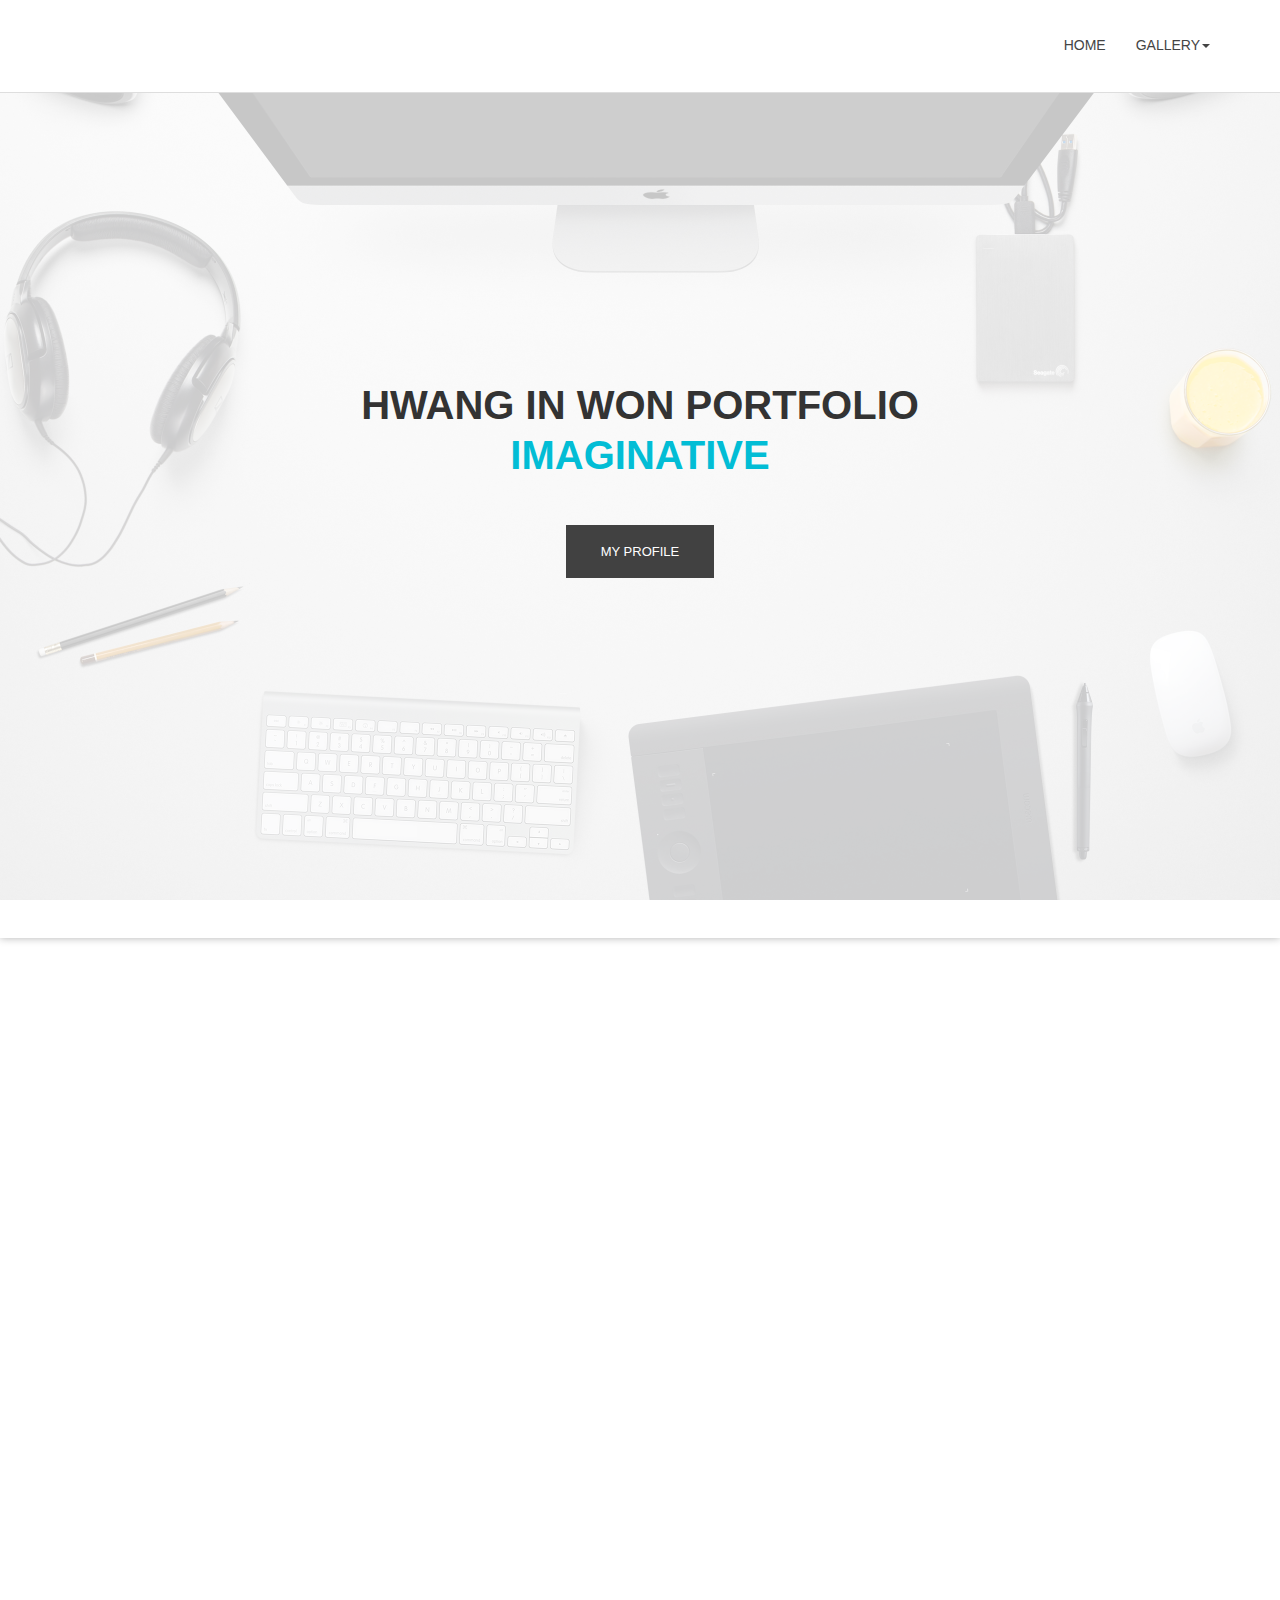
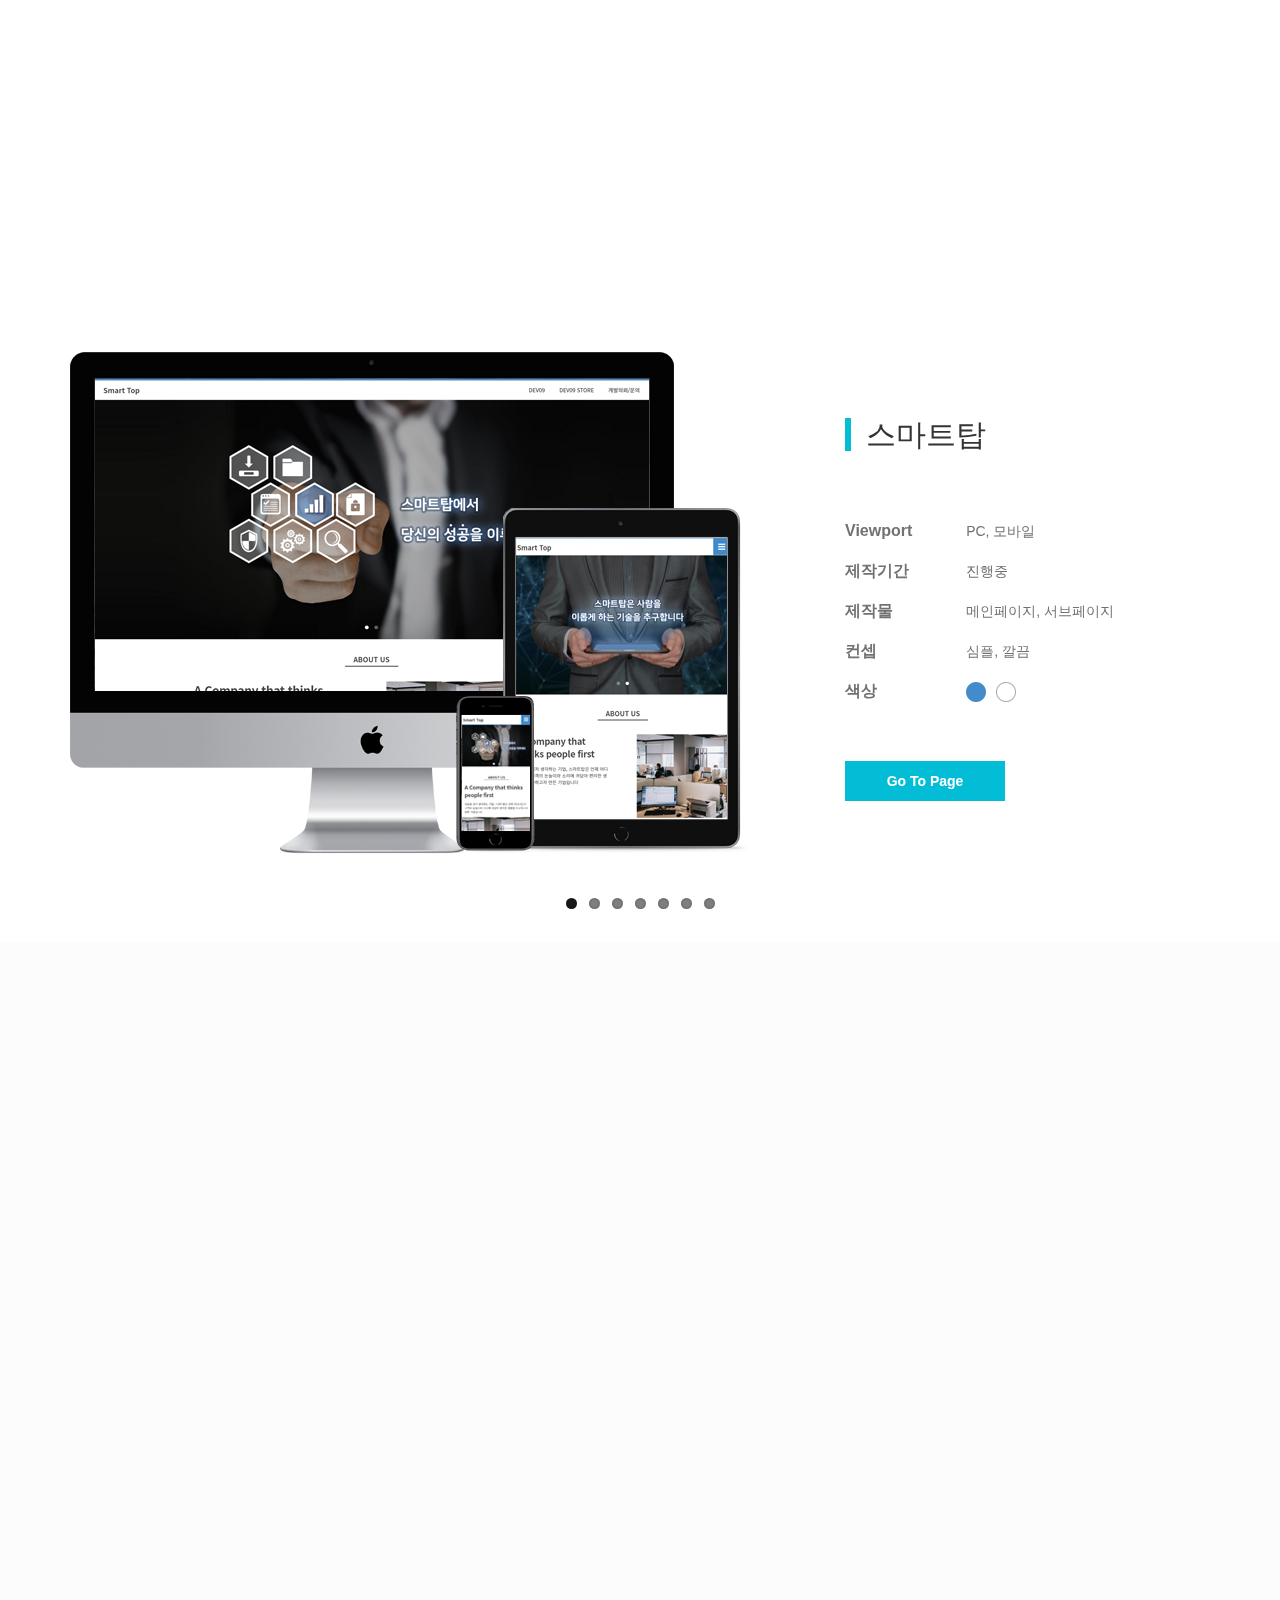
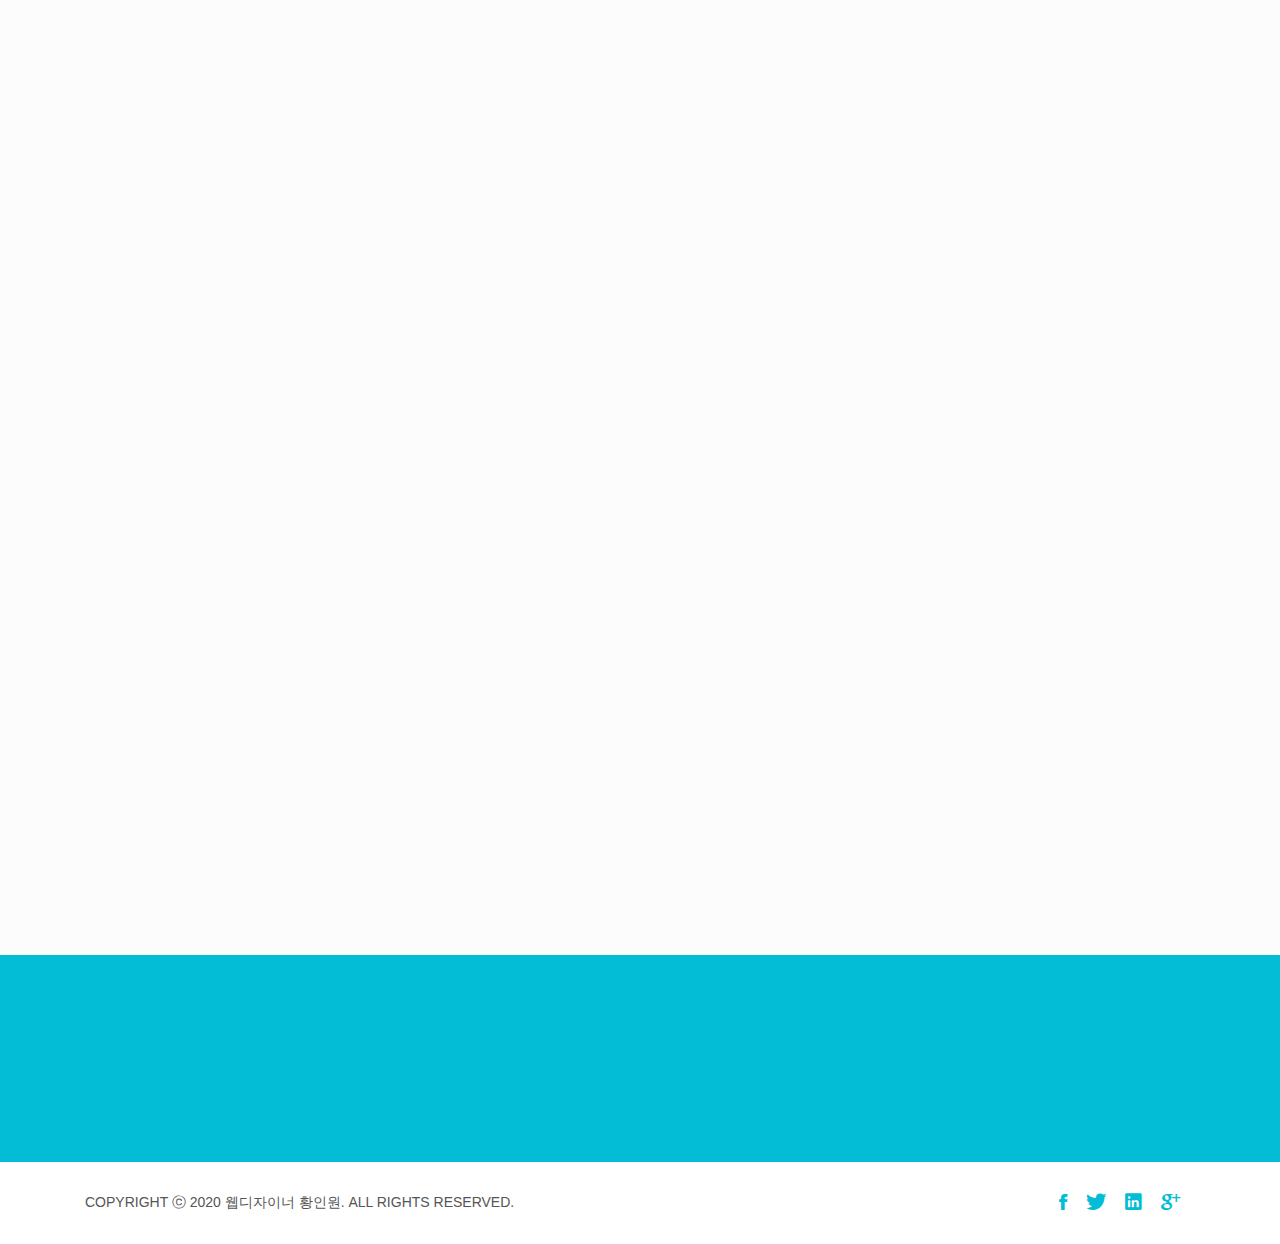
<file: index.html>
<!DOCTYPE html>
<html lang="ko">
    <head>
    <!-- Basic Page Needs
        ================================================== -->
    <meta charset="UTF-8">
    <meta http-equiv="Content-Type" content="text/html; charset=utf-8">
    <meta name="viewport" content="width=device-width, initial-scale=1.0">
    <meta name="description" content="">
    <meta name="keywords" content="">
    <meta name="author" content="">
    <title>웹디자이너 황인원 PORTFOLIO</title>
    <!-- Mobile Specific Metas
        ================================================== -->
    <meta name="format-detection" content="telephone=no">
    <meta name="viewport" content="width=device-width, initial-scale=1">

    <!-- Template CSS Files
        ================================================== -->
    <!-- Twitter Bootstrs CSS -->
    <link rel="stylesheet" href="css/bootstrap.min.css">
    <!-- Ionicons Fonts Css -->
    <link rel="stylesheet" href="css/ionicons.min.css">
    <!-- animate css -->
    <link rel="stylesheet" href="css/animate.css">
    <!-- Hero area slider css-->
    <link rel="stylesheet" href="css/slider.css">
    <!-- owl craousel css -->
    <link rel="stylesheet" href="css/owl.carousel.css">
    <link rel="stylesheet" href="css/owl.theme.css">
    <link rel="stylesheet" href="css/jquery.fancybox.css">
    <!-- template main css file -->
    <link rel="stylesheet" href="css/main.css">
    <!-- responsive css -->
    <link rel="stylesheet" href="css/responsive.css">
    <link rel="stylesheet" href="css/demo.css" type="text/css" media="screen" />
    <link rel="stylesheet" href="css/flexslider.css" type="text/css" media="screen" />



    <!-- Template Javascript Files
        ================================================== -->
    <!-- modernizr js -->
    <script src="js/vendor/modernizr-2.6.2.min.js"></script>
    <!-- jquery -->
    <script src="js/jquery.min.js"></script>
    <!-- owl carouserl js -->
    <script src="js/owl.carousel.min.js"></script>
    <!-- bootstrap js -->
    <script src="js/bootstrap.min.js"></script>
    <!-- wow js -->
    <script src="js/wow.min.js"></script>
    <!-- slider js -->
    <script src="js/slider.js"></script>
    <script src="js/jquery.fancybox.js"></script>
    <!-- template main js -->
    <script src="js/main.js"></script>
</head>

<body>
    <!--
        ==================================================
        Header Section Start
        ================================================== -->
    <header id="top-bar" class="navbar-fixed-top animated-header">
        <div class="container">
            <div class="navbar-header">
                <!-- responsive nav button -->
                <button type="button" class="navbar-toggle" data-toggle="collapse" data-target=".navbar-collapse">
                    <span class="sr-only">Toggle navigation</span>
                    <span class="icon-bar"></span>
                    <span class="icon-bar"></span>
                    <span class="icon-bar"></span>
                </button>
                <!-- /responsive nav button -->

            </div>
            <!-- main menu -->
            <nav class="collapse navbar-collapse navbar-right" role="navigation">
                <div class="main-menu">
                    <ul class="nav navbar-nav navbar-right">
                        <li>
                            <a href="index.html">Home</a>
                        </li>
                        <li class="dropdown">
                            <a href="gallery.html" class="dropdown-toggle">Gallery<span class="caret"></span></a>
                            <div class="dropdown-menu">
                                <ul>
                                    <li><a href="https://smarttop.co.kr/" target="_blank">스마트탑</a></li>
                                    <li><a href="https://dev09.co.kr/" target="_blank">데브공구</a></li>
                                    <li><a href="https://lordwith.co.kr/" target="_blank">로드위드</a></li>
                                    <li><a href="https://hiw1114.github.io/SalvationArmy/" target="_blank">구세군(리뉴얼)</a></li>
                                    <li><a href="https://hiw1114.github.io/Rio/" target="_blank">리오성형외과(리뉴얼)</a></li>
                                    <li><a href="https://hiw1114.cafe24.com/" target="_blank">보떼(쇼핑몰)</a></li>
                                    <li><a href="https://blog.naver.com/hiw1114" target="_blank">네이버블로그</a></li>
                                    <li><a href="cardnews.html">카드뉴스#1</a></li>
                                    <li><a href="cardnews_tow.html">카드뉴스#2</a></li>
                                    <li><a href="app.html">앱디자인</a></li>
                                    <li><a href="logobranding.html">로고브랜딩#1</a></li>
                                    <li><a href="logobranding_tow.html">로고브랜딩#2</a></li>
                                    <li><a href="logobranding_three.html">로고브랜딩#3</a></li>
                                    <li><a href="banner.html">배너디자인#1</a></li>
                                    <li><a href="banner_tow.html">배너디자인#2</a></li>
                                </ul>
                            </div>
                        </li>
                    </ul>
                </div>
            </nav>
            <!-- /main nav -->
        </div>
    </header>

    <!--
        ==================================================
        Slider Section Start
        ================================================== -->
    <section id="hero-area">
        <div class="container">
            <div class="row">
                <div class="col-md-12 text-center">
                    <div class="block wow fadeInUp" data-wow-delay=".3s">

                        <!-- Slider -->
                        <section class="cd-intro">
                            <h1 class="block wow fadeInUp animated cd-headline slide" data-wow-delay=".4s">
                                <span>HWANG IN WON PORTFOLIO</span><br>
                                <span class="cd-words-wrapper">
                                    <b class="is-visible">imaginative</b>
                                    <b>Passionate</b>
                                    <b>careful</b>
                                </span>
                            </h1>
                        </section> <!-- cd-intro -->
                        <!-- /.slider -->
                        <!--<h2 class="wow fadeInUp animated" data-wow-delay=".6s">
                            With 10 years experience, I've occupied many roles including digital design director,<br> web designer and developer. This site showcases some of my work.
                        </h2>-->
                        <a class="btn-lines dark light wow fadeInUp animated smooth-scroll btn btn-default btn-green" data-wow-delay=".9s" href="#about" data-section="#about">MY PROFILE</a>

                    </div>
                </div>
            </div>
        </div>
    </section>
    <!--/#main-slider-->
    <!--
            ==================================================
            Slider Section Start
            ================================================== -->
    <section id="about">
        <div class="container">
            <div class="row">
                <div class="wow fadeInLeft" data-wow-delay=".3s" data-wow-duration="500ms">
                    <h2 class="webhomepage">PROFILE</h2>
                    <div class="col-md-6 col-sm-6">

                        <div class="left_set">
                            <div class="aboutme">
                                <p class="p_text">
                                    ABOUT ME
                                </p>
                                <div class="mo_me"><img src="images/inwon.jpg"></div>
                                <ul class="aboutme_l">
                                    <li>Name</li>
                                    <li>Birth</li>
                                    <li>Moblie</li>
                                    <li>Address</li>
                                    <li>E-mail</li>
                                </ul>
                                <ul class="aboutme_r">
                                    <li>황인원</li>
                                    <li>1994.11.14</li>
                                    <li>+82 010-3236-0179</li>
                                    <li>부산광역시 남구 대연동</li>
                                    <li>hiw1114@naver.com</li>
                                </ul>

                            </div>

                            <div class="education">
                                <p class="p_text">EDUCATION</p>
                                <ul class="education_l">
                                    <li>2020. 10</li>
                                    <li>2020. 02</li>
                                    <li>2013. 02</li>
                                </ul>
                                <ul class="education_r">
                                    <li>부산IT교육센터 웹퍼블리싱 수료</li>
                                    <li>영산대학교 실내디자인과 졸업</li>
                                    <li>명덕고등학교 졸업</li>
                                </ul>
                            </div>
                            <p class="introduction">
                                디자이너란 항상 생각하고 고뇌에 빠져야 한다고 생각합니다.디자이너라는 것을 자각하고 창의적인 자세로 임하며,진부한 디자인이 아닌 트렌드에 맞는 디자인을 하며,카멜레온의 눈처럼 빈틈없는 디자이너가 되고자 합니다.
                            </p>

                        </div>
                        <div class="box_set wow fadeInDown skill" data-wow-delay=".3s" data-wow-duration="500ms">
                            <p class="p_text">
                                SKILL
                            </p>
                            <div class="box bl4">
                                <p>Photoshop</p>
                                <div class="loader4"></div>
                            </div>
                            <div class="box bl5">
                                <p>Illustrator</p>
                                <div class="loader5"></div>
                            </div>

                            <div class="box bl6">
                                <p class="skill_p">HTML(Brackets)</p>
                                <div class="loader6" id="box16"></div>
                            </div>
                            <div class="box bl7">
                                <p class="skill_p">CSS</p>
                                <div class="loader7"></div>
                            </div>
                        </div>
                    </div>

                </div>
                <div class="col-md-6 col-sm-6">
                    <div class="block wow fadeInRight me_set" data-wow-delay=".3s" data-wow-duration="500ms">
                        <img src="images/inwon.jpg" alt="" class="won">



                        <!-- <ul class="aboutme_l">
                               
                                <li>Name</li>
                                <li>Birth</li>
                                <li>Moblie</li>
                                <li>Address</li>
                                <li>E-mail</li>
                            </ul>
                            <ul class="aboutme_r">
                                <li class="aboutme_text">ABOUT ME</li>
                                <li>황인원</li>
                                <li>1994.11.14</li>
                                <li>+82 10-3236-0179</li>
                                <li>부산광역시 연제구</li>
                                <li>hiw1114@naver.com</li>
                            </ul>-->

                    </div>
                </div>
            </div>

            <div class="block wow fadeInDown box_two" data-wow-delay=".3s" data-wow-duration="500ms">
                <div class="box bl4">
                    <p>Photoshop</p>
                    <div class="loader4"></div>
                </div>
                <div class="box bl5">
                    <p>Illustrator</p>
                    <div class="loader5"></div>
                </div>

                <div class="box bl6">
                    <p>HTML(Brackets)</p>
                    <div class="loader6" id="box_16"></div>
                </div>
                <div class="box bl7">
                    <p>CSS</p>
                    <div class="loader7"></div>
                </div>
            </div>

        </div>
    </section> <!-- /#about -->

    <div id="main" role="main">
        <h2 class="webhomepage wow fadeInDown">web design & publishing</h2>
        <section class="slider">
            <div class="flexslider">
                <ul class="slides">
                    <li>
                        <section class="mockup block wow fadeInDown">
                            <div class="mockup_img">
                                <img src="images/mockup0.png">
                            </div>
                            <div class="mockup_text">
                                <div class="text_top">
                                    <h2>스마트탑</h2>
                                    <div class="ttt">
                                        <div class="text_l">
                                            <ul>
                                                <li>Viewport</li>
                                                <li>제작기간</li>
                                                <li>제작물</li>
                                                <li>컨셉</li>
                                                <li>색상</li>
                                            </ul>
                                        </div>
                                        <div class="text_r">
                                            <ul>
                                                <li>PC, 모바일</li>
                                                <li>진행중</li>
                                                <li>메인페이지, 서브페이지</li>
                                                <li>심플, 깔끔</li>
                                                <li class="webcolor"><img src="images/webcolor0.png"></li>
                                            </ul>
                                        </div>
                                    </div>
                                </div>
                                <div class="mockup_btn">
                                    <a href="https://smarttop.co.kr/">Go To Page</a>
                                </div>
                            </div>
                        </section>
                    </li>
                    <li>
                        <section class="mockup block wow fadeInDown">
                            <div class="mockup_img">
                                <img src="images/mockup00.png">
                            </div>
                            <div class="mockup_text">
                                <div class="text_top">
                                    <h2>데브공구</h2>
                                    <div class="ttt">
                                        <div class="text_l">
                                            <ul>
                                                <li>Viewport</li>
                                                <li>제작기간</li>
                                                <li>제작물</li>
                                                <li>컨셉</li>
                                                <li>색상</li>
                                            </ul>
                                        </div>
                                        <div class="text_r">
                                            <ul>
                                                <li>PC, 모바일</li>
                                                <li>진행중</li>
                                                <li>메인페이지, 서브페이지</li>
                                                <li>심플, 깔끔</li>
                                                <li class="webcolor"><img src="images/webcolor00.png"></li>
                                            </ul>
                                        </div>
                                    </div>
                                </div>
                                <div class="mockup_btn">
                                    <a href="https://dev09.co.kr/">Go To Page</a>
                                </div>
                            </div>
                        </section>
                    </li>
                    <li>
                        <section class="mockup block wow fadeInDown">
                            <div class="mockup_img">
                                <img src="images/mockup000.png">
                            </div>
                            <div class="mockup_text">
                                <div class="text_top">
                                    <h2>로드위드</h2>
                                    <div class="ttt">
                                        <div class="text_l">
                                            <ul>
                                                <li>Viewport</li>
                                                <li>제작기간</li>
                                                <li>제작물</li>
                                                <li>컨셉</li>
                                                <li>색상</li>
                                            </ul>
                                        </div>
                                        <div class="text_r">
                                            <ul>
                                                <li>PC, 모바일</li>
                                                <li>진행중</li>
                                                <li>메인페이지, 서브페이지</li>
                                                <li>심플, 깔끔</li>
                                                <li class="webcolor"><img src="images/webcolor000.png"></li>
                                            </ul>
                                        </div>
                                    </div>
                                </div>
                                <div class="mockup_btn">
                                    <a href="https://smarttop.co.kr/">Go To Page</a>
                                </div>
                            </div>
                        </section>
                    </li>
                    <li>
                        <section class="mockup block wow fadeInDown">
                            <div class="mockup_img">
                                <img src="images/mockup1.png">
                            </div>
                            <div class="mockup_text">
                                <div class="text_top">
                                    <h2>구세군 리뉴얼</h2>
                                    <div class="ttt">
                                        <div class="text_l">
                                            <ul>
                                                <li>Viewport</li>
                                                <li>제작기간</li>
                                                <li>제작물</li>
                                                <li>컨셉</li>
                                                <li>색상</li>
                                            </ul>
                                        </div>
                                        <div class="text_r">
                                            <ul>
                                                <li>반응형 </li>
                                                <li>2주(기획, 디자인, 코딩)</li>
                                                <li>메인페이지, 서브페이지</li>
                                                <li>심플, 깔끔</li>
                                                <li class="webcolor"><img src="images/webcolor.png"></li>
                                            </ul>
                                        </div>
                                    </div>
                                </div>
                                <div class="mockup_btn">
                                    <a href="https://hiw1114.github.io/SalvationArmy/">Go To Page</a>
                                </div>
                            </div>
                        </section>
                    </li>
                    <li>
                        <section class="mockup block wow fadeInDown">
                            <div class="mockup_img">
                                <img src="images/mockup2.png">
                            </div>
                            <div class="mockup_text">
                                <div class="text_top">
                                    <h2>리오성형외과(리뉴얼)</h2>
                                    <div class="ttt">
                                        <div class="text_l">
                                            <ul>
                                                <li>Viewport</li>
                                                <li>제작기간</li>
                                                <li>제작물</li>
                                                <li>컨셉</li>
                                                <li>색상</li>
                                            </ul>
                                        </div>
                                        <div class="text_r">
                                            <ul>
                                                <li>반응형</li>
                                                <li>2주(기획, 디자인, 코딩)</li>
                                                <li>메인페이지, 서브페이지</li>
                                                <li>심플, 깔끔</li>
                                                <li><img src="images/webcolor2.png"></li>
                                            </ul>
                                        </div>
                                    </div>



                                </div>
                                <div class="mockup_btn">
                                    <a href="https://hiw1114.github.io/Rio/">Go To Page</a>
                                </div>
                            </div>
                        </section>
                    </li>
                    <li>
                        <section class="mockup block wow fadeInDown">
                            <div class="mockup_img">
                                <img src="images/mockup3.png">
                            </div>
                            <div class="mockup_text">
                                <div class="text_top">
                                    <h2>보떼(쇼핑몰)</h2>


                                    <div class="ttt">
                                        <div class="text_l">
                                            <ul>
                                                <li>Viewport</li>
                                                <li>제작기간</li>
                                                <li>제작물</li>
                                                <li>컨셉</li>
                                                <li>색상</li>
                                            </ul>
                                        </div>
                                        <div class="text_r">
                                            <ul>
                                                <li>반응형</li>
                                                <li>2주(기획, 디자인, 코딩)</li>
                                                <li>메인페이지, 서브페이지</li>
                                                <li>심플, 깔끔</li>
                                                <li>-</li>
                                            </ul>
                                        </div>
                                    </div>
                                </div>
                                <div class="mockup_btn">
                                    <a href="https://hiw1114.cafe24.com/">Go To Page</a>
                                </div>
                            </div>
                        </section>
                    </li>
                    <li>
                        <section class="mockup block wow fadeInDown">
                            <div class="mockup_img">
                                <img src="images/mockup4.png">
                            </div>
                            <div class="mockup_text">
                                <div class="text_top">
                                    <h2>네이버블로그</h2>


                                    <div class="ttt">
                                        <div class="text_l">
                                            <ul>
                                                <li>Viewport</li>
                                                <li>제작기간</li>
                                                <li>제작물</li>
                                                <li>컨셉</li>
                                                <li>색상</li>
                                            </ul>
                                        </div>
                                        <div class="text_r">
                                            <ul>
                                                <li>데스크탑</li>
                                                <li>3일(디자인)</li>
                                                <li>메인페이지</li>
                                                <li>심플, 깔끔</li>
                                                <li>-</li>
                                            </ul>
                                        </div>
                                    </div>
                                </div>
                                <div class="mockup_btn">
                                    <a href="https://blog.naver.com/hiw1114">Go To Page</a>
                                </div>
                            </div>
                        </section>
                    </li>

                </ul>
            </div>
        </section>
    </div>

    <!--
            ==================================================
            Portfolio Section Start
            ================================================== -->
    <section id="works" class="works">
        <div class="container">
            <div class="section-heading">
                <h1 class="title wow fadeInDown" data-wow-delay=".3s">Graphic design</h1>
                <p class="wow fadeInDown" data-wow-delay=".5s">
                    포토샵과 일러스트로 작업한 카드뉴스, 앱디자인, 로고브랜딩, 배너이미지 디자인 입니다.
                </p>
            </div>
            <div class="row">
                <div class="col-sm-4 col-xs-12">
                    <figure class="wow fadeInLeft animated portfolio-item" data-wow-duration="500ms" data-wow-delay="0ms">
                        <div class="img-wrapper">
                            <img src="images/news_main1.png" class="img-responsive" alt="this is a title">
                            <div class="overlay">
                                <div class="buttons">
                                    <!--<a rel="gallery" class="fancybox" href="images/main_cardnews1.png">preview</a>-->
                                    <a target="_blank" href="cardnews.html">Details</a>
                                </div>
                            </div>
                        </div>
                        <figcaption>
                            <h4>
                                <a href="cardnews.html" target="_blank">
                                    카드뉴스#1
                                </a>
                            </h4>
                            <p>
                                내가 잃어버린 물건 똑똑하게 찾기
                            </p>
                        </figcaption>
                    </figure>
                </div>
                <div class="col-sm-4 col-xs-12">
                    <figure class="wow fadeInLeft animated" data-wow-duration="500ms" data-wow-delay="300ms">
                        <div class="img-wrapper">
                            <img src="images/news_main2.png" class="img-responsive" alt="this is a title">
                            <div class="overlay">
                                <div class="buttons">
                                    <!--<a rel="gallery" class="fancybox" href="images/portfolio/item-2.jpg">preview</a>-->
                                    <a target="_blank" href="cardnews_tow.html">Details</a>
                                </div>
                            </div>
                        </div>
                        <figcaption>
                            <h4>
                                <a href="cardnews_tow.html" target="_blank">
                                    카드뉴스#2
                                </a>
                            </h4>
                            <p>
                                우리가 먹는 만두, 어디서 시작된걸까?
                            </p>
                        </figcaption>
                    </figure>
                </div>
                <div class="col-sm-4 col-xs-12">
                    <figure class="wow fadeInLeft animated" data-wow-duration="500ms" data-wow-delay="300ms">
                        <div class="img-wrapper">
                            <img src="images/app_main.png" class="img-responsive" alt="">
                            <div class="overlay">
                                <div class="buttons">
                                    <!--<a rel="gallery" class="fancybox" href="images/portfolio/item-3.jpg">preview</a>-->
                                    <a target="_blank" href="app.html">Details</a>
                                </div>
                            </div>
                        </div>
                        <figcaption>
                            <h4>
                                <a href="app.html" target="_blank">
                                    앱디자인_커플다이어리
                                </a>
                            </h4>
                            <p>
                                우리의 하나뿐인 공간, 해피투게더
                            </p>
                        </figcaption>
                    </figure>
                </div>
                <div class="col-sm-4 col-xs-12">
                    <figure class="wow fadeInLeft animated" data-wow-duration="500ms" data-wow-delay="600ms">
                        <div class="img-wrapper">
                            <img src="images/logo_main.png" class="img-responsive" alt="">
                            <div class="overlay">
                                <div class="buttons">
                                    <!--<a rel="gallery" class="fancybox" href="images/portfolio/item-4.jpg">preview</a>-->
                                    <a target="_blank" href="logobranding.html">Details</a>
                                </div>
                            </div>
                        </div>
                        <figcaption>
                            <h4>
                                <a href="logobranding.html" target="_blank">
                                    로고 브랜딩_ODD스튜디오
                                </a>
                            </h4>
                            <p>
                                반려동물 브랜드 'ODD스튜디오' 리브랜딩
                            </p>
                        </figcaption>
                    </figure>
                </div>
                <div class="col-sm-4 col-xs-12">
                    <figure class="wow fadeInLeft animated" data-wow-duration="500ms" data-wow-delay="900ms">
                        <div class="img-wrapper">
                            <img src="images/logo_main2.png" class="img-responsive" alt="">
                            <div class="overlay">
                                <div class="buttons">
                                    <!--<a rel="gallery" class="fancybox" href="images/portfolio/item-5.jpg">preview</a>-->
                                    <a target="_blank" href="logobranding_tow.html">Details</a>
                                </div>
                            </div>
                        </div>
                        <figcaption>
                            <h4>
                                <a href="logobranding_tow.html" target="_blank">
                                    로고 리브랜딩_땅콩
                                </a>
                            </h4>
                            <p>
                                유아동복 브랜드 '땅콩' 리브랜딩
                            </p>
                        </figcaption>
                    </figure>
                </div>
                <div class="col-sm-4 col-xs-12">
                    <figure class="wow fadeInLeft animated" data-wow-duration="500ms" data-wow-delay="900ms">
                        <div class="img-wrapper">
                            <img src="images/logo_main3.png" class="img-responsive" alt="">
                            <div class="overlay">
                                <div class="buttons">
                                    <!--<a rel="gallery" class="fancybox" href="images/portfolio/item-5.jpg">preview</a>-->
                                    <a target="_blank" href="logobranding_three.html">Details</a>
                                </div>
                            </div>
                        </div>
                        <figcaption>
                            <h4>
                                <a href="logobranding_three.html" target="_blank">
                                    로고 리브랜딩_다독다독
                                </a>
                            </h4>
                            <p>
                                북카페 도서관 '다독다독' 리브랜딩
                            </p>
                        </figcaption>
                    </figure>
                </div>
                <div class="col-sm-4 col-xs-12">
                    <figure class="wow fadeInLeft animated" data-wow-duration="500ms" data-wow-delay="1200ms">
                        <div class="img-wrapper">
                            <img src="images/banner_main.gif" class="img-responsive" alt="">
                            <div class="overlay">
                                <div class="buttons">
                                    <!--<a rel="gallery" class="fancybox" href="images/portfolio/item-6.jpg">preview</a>-->
                                    <a target="_blank" href="banner.html">Details</a>
                                </div>
                            </div>
                        </div>
                        <figcaption>
                            <h4>
                                <a href="banner.html" target="_blank">
                                    배너디자인#1
                                </a>
                            </h4>
                            <p>
                                네이버, 11번가, 보떼 배너디자인
                            </p>
                        </figcaption>
                    </figure>
                </div>
                <div class="col-sm-4 col-xs-12">
                    <figure class="wow fadeInLeft animated" data-wow-duration="500ms" data-wow-delay="1200ms">
                        <div class="img-wrapper">
                            <img src="images/banner_main2.png" class="img-responsive" alt="">
                            <div class="overlay">
                                <div class="buttons">
                                    <!--<a rel="gallery" class="fancybox" href="images/portfolio/item-6.jpg">preview</a>-->
                                    <a target="_blank" href="banner_tow.html">Details</a>
                                </div>
                            </div>
                        </div>
                        <figcaption>
                            <h4>
                                <a href="banner_tow.html" target="_blank">
                                    배너디자인#2
                                </a>
                            </h4>
                            <p>
                                여행사, 베이커리, 나뚜루 배너디자인
                            </p>
                        </figcaption>
                    </figure>
                </div>
                <div class="col-sm-4 col-xs-12">
                    <figure class="wow fadeInLeft animated" data-wow-duration="500ms" data-wow-delay="1200ms">
                        <div class="img-wrapper">
                            <img src="images/portfolio/item-2.jpg" class="img-responsive" alt="">
                            <div class="overlay">
                                <div class="buttons">
                                    <!--<a rel="gallery" class="fancybox" href="images/portfolio/item-6.jpg">preview</a>-->
                                    <a href="">Details</a>
                                </div>
                            </div>
                        </div>
                        <figcaption>
                            <h4>
                                <a href="">
                                    작업중인 디자인 입니다.
                                </a>
                            </h4>
                            <p>
                                작업중인 디자인 입니다.
                            </p>
                        </figcaption>
                    </figure>
                </div>
            </div>
        </div>
    </section> <!-- #works -->
    <!--
            ==================================================
            Portfolio Section Start
            ================================================== -->
    <!--<section id="feature">
            <div class="container">
                <div class="section-heading">
                    <h1 class="title wow fadeInDown" data-wow-delay=".3s">Offer From Me</h1>
                    <p class="wow fadeInDown" data-wow-delay=".5s">
                        Lorem ipsum dolor sit amet, consectetur adipisicing elit. Sed,<br> quasi dolores numquam dolor vero ex, tempora commodi repellendus quod laborum.
                    </p>
                </div>
                <div class="row">
                    <div class="col-md-4 col-lg-4 col-xs-12">
                        <div class="media wow fadeInUp animated" data-wow-duration="500ms" data-wow-delay="300ms">
                            <div class="media-left">
                                <div class="icon">
                                    <i class="ion-ios-flask-outline"></i>
                                </div>
                            </div>
                            <div class="media-body">
                                <h4 class="media-heading">Media heading</h4>
                                <p>Lorem ipsum dolor sit amet, consectetur adipisicing elit. Voluptatum, sint.</p>
                            </div>
                        </div>
                    </div>
                    <div class="col-md-4 col-lg-4 col-xs-12">
                        <div class="media wow fadeInDown animated" data-wow-duration="500ms" data-wow-delay="600ms">
                            <div class="media-left">
                                <div class="icon">
                                    <i class="ion-ios-lightbulb-outline"></i>
                                </div>
                            </div>
                            <div class="media-body">
                                <h4 class="media-heading">Well documented.</h4>
                                <p>Lorem ipsum dolor sit amet, consectetur adipisicing elit. Voluptatum, sint.</p>
                            </div>
                        </div>
                    </div>
                    <div class="col-md-4 col-lg-4 col-xs-12">
                        <div class="media wow fadeInDown animated" data-wow-duration="500ms" data-wow-delay="900ms">
                            <div class="media-left">
                                <div class="icon">
                                    <i class="ion-ios-lightbulb-outline"></i>
                                </div>
                            </div>
                            <div class="media-body">
                                <h4 class="media-heading">Well documented.</h4>
                                <p>Lorem ipsum dolor sit amet, consectetur adipisicing elit. Voluptatum, sint.</p>
                            </div>
                        </div>
                    </div>
                    <div class="col-md-4 col-lg-4 col-xs-12">
                        <div class="media wow fadeInDown animated" data-wow-duration="500ms" data-wow-delay="1200ms">
                            <div class="media-left">
                                <div class="icon">
                                    <i class="ion-ios-americanfootball-outline"></i>
                                </div>
                            </div>
                            <div class="media-body">
                                <h4 class="media-heading">Free updates</h4>
                                <p>Lorem ipsum dolor sit amet, consectetur adipisicing elit. Voluptatum, sint.</p>
                            </div>
                        </div>
                    </div>
                    <div class="col-md-4 col-lg-4 col-xs-12">
                        <div class="media wow fadeInDown animated" data-wow-duration="500ms" data-wow-delay="1500ms">
                            <div class="media-left">
                                <div class="icon">
                                    <i class="ion-ios-keypad-outline"></i>
                                </div>
                            </div>
                            <div class="media-body">
                                <h4 class="media-heading">Solid Support</h4>
                                <p>Lorem ipsum dolor sit amet, consectetur adipisicing elit. Voluptatum, sint.</p>
                            </div>
                        </div>
                    </div>
                    <div class="col-md-4 col-lg-4 col-xs-12">
                        <div class="media wow fadeInDown animated" data-wow-duration="500ms" data-wow-delay="1800ms">
                            <div class="media-left">
                                <div class="icon">
                                    <i class="ion-ios-barcode-outline"></i>
                                </div>
                            </div>
                            <div class="media-body">
                                <h4 class="media-heading">Simple Installation</h4>
                                <p>Lorem ipsum dolor sit amet, consectetur adipisicing elit. Voluptatum, sint.</p>
                            </div>
                        </div>
                    </div>
                </div>
            </div>
        </section>-->
    <!-- /#feature -->


    <!--
            ==================================================
            Call To Action Section Start
            ================================================== -->
    <section id="call-to-action">
        <div class="container">
            <div class="row">
                <div class="col-md-12">
                    <div class="block">
                        <h2 class="title wow fadeInDown" data-wow-delay=".3s" data-wow-duration="300ms">감사합니다</h2>
                        <p class="wow fadeInDown" data-wow-delay=".5s" data-wow-duration="300ms">본 사이트는 개인 포트폴리오 사이트로 제작되어 상업적 목적이 아닙니다.<br>사용된 일부 이미지 및 폰트 등은 별도의 출처가 있음을 밝혀 드립니다.
                            해상도 1920*1080에 최적화 되었습니다.</p>
                        <!--<a href="#" class="btn btn-default btn-contact wow fadeInDown" data-wow-delay=".7s" data-wow-duration="300ms">Contact With Me</a>-->
                    </div>
                </div>

            </div>
        </div>
    </section>


    <!--
            ==================================================
            Footer Section Start
            ================================================== -->
    <footer id="footer">
        <div class="container">
            <div class="col-md-8 f_copy">
                COPYRIGHT ⓒ 2020 웹디자이너 황인원. ALL RIGHTS RESERVED.
            </div>
            <div class="col-md-4">
                <!-- Social Media -->
                <ul class="social">
                    <li>
                        <a href="#" class="Facebook">
                            <i class="ion-social-facebook"></i>
                        </a>
                    </li>
                    <li>
                        <a href="#" class="Twitter">
                            <i class="ion-social-twitter"></i>
                        </a>
                    </li>
                    <li>
                        <a href="#" class="Linkedin">
                            <i class="ion-social-linkedin"></i>
                        </a>
                    </li>
                    <li>
                        <a href="#" class="Google Plus">
                            <i class="ion-social-googleplus"></i>
                        </a>
                    </li>
                </ul>
            </div>
        </div>
    </footer> <!-- /#footer -->
    <!-- jQuery -->
    <!--<script src="http://ajax.googleapis.com/ajax/libs/jquery/1/jquery.min.js"></script>-->
    <script>
        window.jQuery || document.write('<script src="js/libs/jquery-1.7.min.js">\x3C/script>')
    </script>

    <!-- FlexSlider -->
    <script defer src="js/jquery.flexslider.js"></script>

    <script type="text/javascript">
        /*$(function() {
            SyntaxHighlighter.all();
        });*/
        $(window).load(function() {
            $('.flexslider').flexslider({
                animation: "slide",
                start: function(slider) {
                    $('body').removeClass('loading');
                }
            });
        });
    </script>


</body></html>
</file>
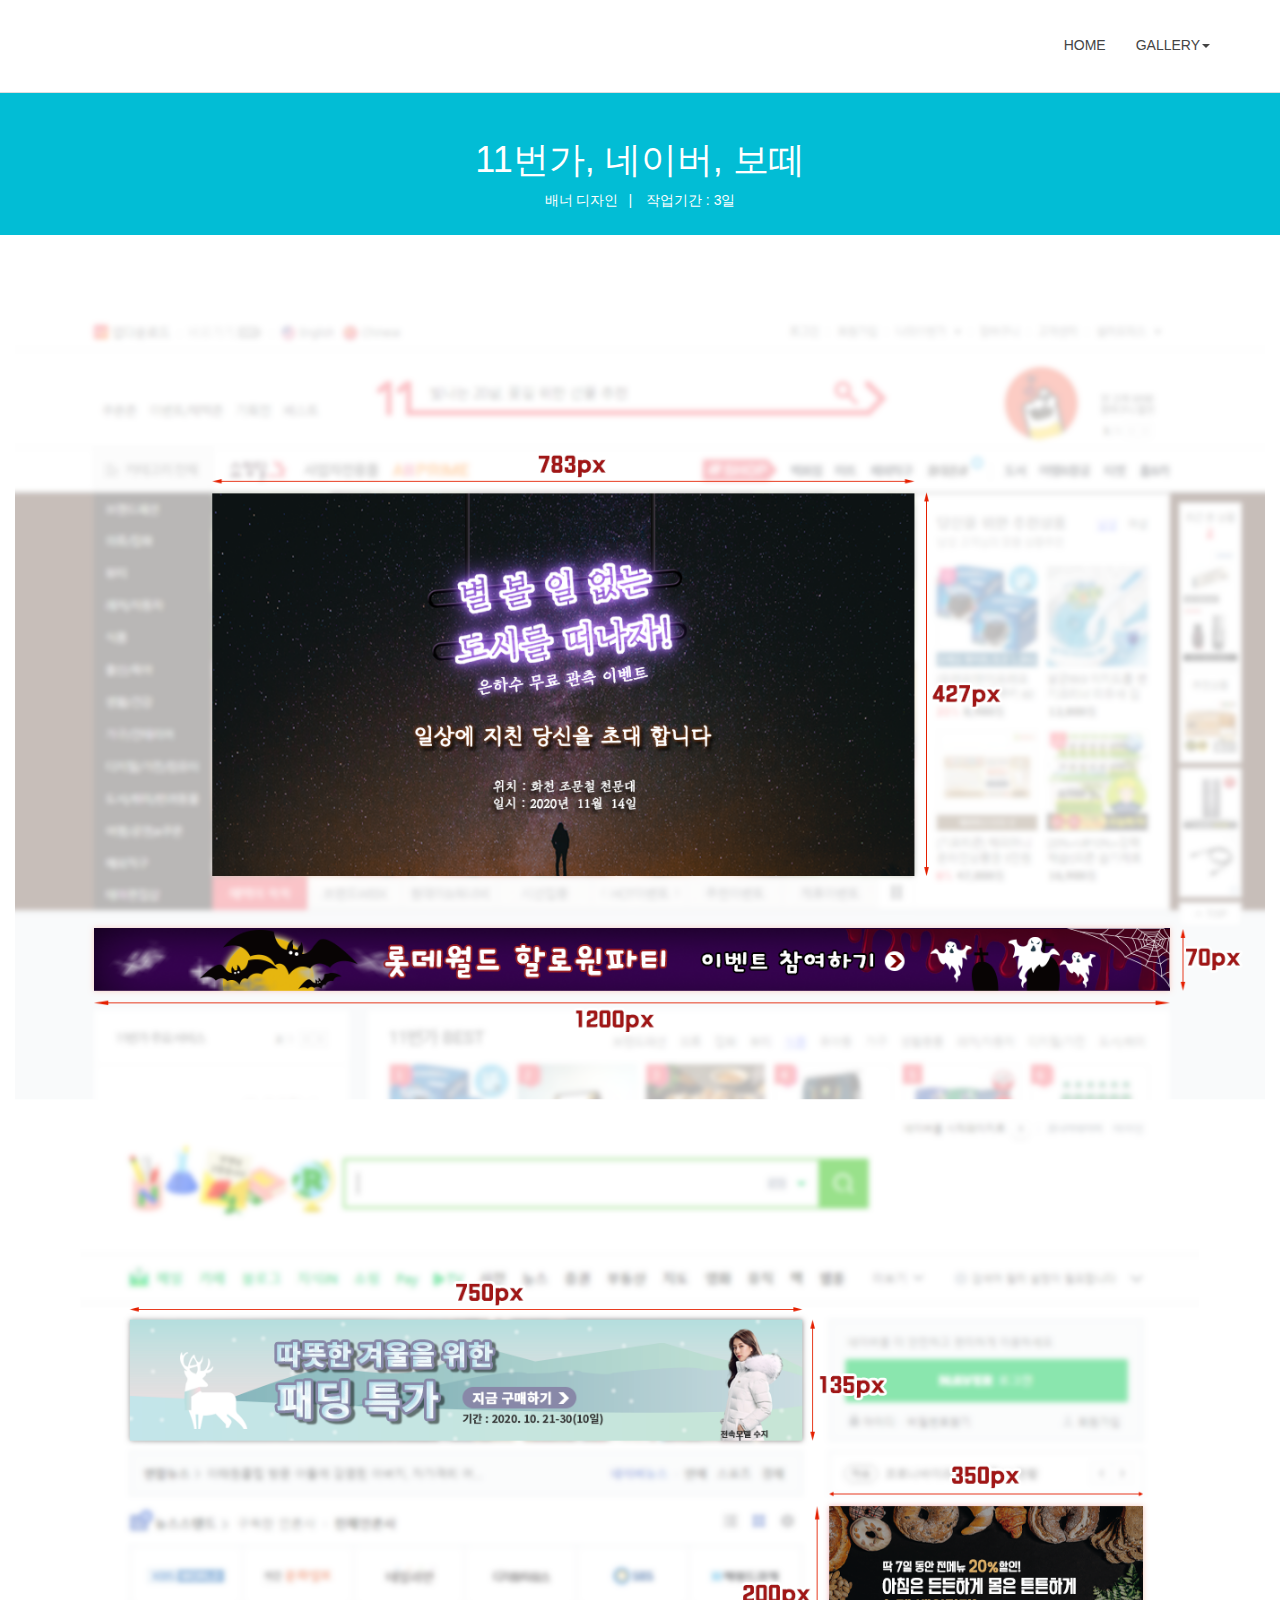
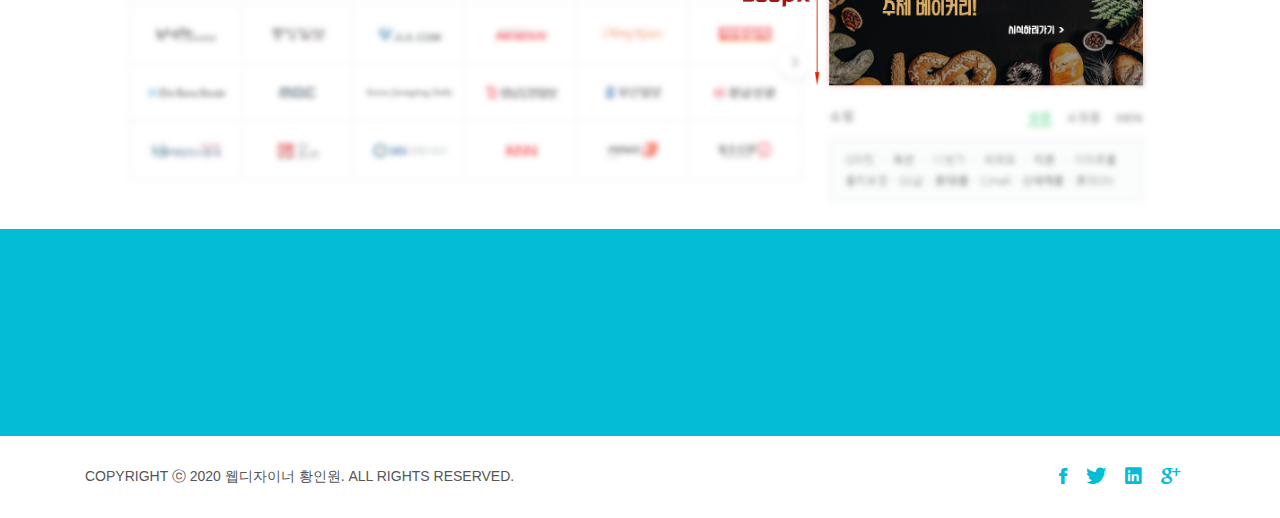
<file: banner.html>
<!DOCTYPE html>
<html lang="ko">
<head>
    <!-- Basic Page Needs
        ================================================== -->
    <meta charset="UTF-8">
    <meta http-equiv="Content-Type" content="text/html; charset=utf-8">
    <meta name="description" content="">
    <meta name="keywords" content="">
    <meta name="author" content="">
    <title>웹디자이너 황인원 PORTFOLIO</title>
    <!-- Mobile Specific Metas
        ================================================== -->
    <meta name="format-detection" content="telephone=no">
    <meta name="viewport" content="width=device-width, initial-scale=1">


    <!-- Template CSS Files
        ================================================== -->
    <!-- Twitter Bootstrs CSS -->
    <link rel="stylesheet" href="css/bootstrap.min.css">
    <!-- Ionicons Fonts Css -->
    <link rel="stylesheet" href="css/ionicons.min.css">
    <!-- animate css -->
    <link rel="stylesheet" href="css/animate.css">
    <!-- Hero area slider css-->
    <link rel="stylesheet" href="css/slider.css">
    <!-- owl craousel css -->
    <link rel="stylesheet" href="css/owl.carousel.css">
    <link rel="stylesheet" href="css/owl.theme.css">
    <link rel="stylesheet" href="css/jquery.fancybox.css">
    <!-- template main css file -->
    <link rel="stylesheet" href="css/main.css">
    <!-- responsive css -->
    <link rel="stylesheet" href="css/responsive.css">

    <!-- Template Javascript Files
        ================================================== -->
    <!-- modernizr js -->
    <script src="js/vendor/modernizr-2.6.2.min.js"></script>
    <!-- jquery -->
    <script src="//ajax.googleapis.com/ajax/libs/jquery/1.10.2/jquery.min.js"></script>
    <!-- owl carouserl js -->
    <script src="js/owl.carousel.min.js"></script>
    <!-- bootstrap js -->

    <script src="js/bootstrap.min.js"></script>
    <!-- wow js -->
    <script src="js/wow.min.js"></script>
    <!-- slider js -->
    <script src="js/slider.js"></script>
    <script src="js/jquery.fancybox.js"></script>
    <!-- template main js -->
    <script src="js/main.js"></script>
</head>

<body>
    <!--
        ==================================================
        Header Section Start
        ================================================== -->
    <header id="top-bar" class="navbar-fixed-top animated-header">
        <div class="container">
            <div class="navbar-header">
                <!-- responsive nav button -->
                <button type="button" class="navbar-toggle" data-toggle="collapse" data-target=".navbar-collapse">
                    <span class="sr-only">Toggle navigation</span>
                    <span class="icon-bar"></span>
                    <span class="icon-bar"></span>
                    <span class="icon-bar"></span>
                </button>
                <!-- /responsive nav button -->


            </div>
            <!-- main menu -->
            <nav class="collapse navbar-collapse navbar-right" role="navigation">
                <div class="main-menu">
                    <ul class="nav navbar-nav navbar-right">
                        <li>
                            <a href="index.html">Home</a>
                        </li>
                        <li class="dropdown">
                            <a href="gallery.html" class="dropdown-toggle">Gallery<span class="caret"></span></a>
                            <div class="dropdown-menu">
                                <ul>
                                    <li><a href="https://smarttop.co.kr/" target="_blank">스마트탑</a></li>
                                    <li><a href="https://dev09.co.kr/" target="_blank">데브공구</a></li>
                                    <li><a href="https://lordwith.co.kr/" target="_blank">로드위드</a></li>
                                    <li><a href="https://hiw1114.github.io/SalvationArmy/" target="_blank">구세군(리뉴얼)</a></li>
                                    <li><a href="https://hiw1114.github.io/Rio/" target="_blank">리오성형외과(리뉴얼)</a></li>
                                    <li><a href="https://hiw1114.cafe24.com/" target="_blank">보떼(쇼핑몰)</a></li>
                                    <li><a href="https://blog.naver.com/hiw1114" target="_blank">네이버블로그</a></li>
                                    <li><a href="cardnews.html">카드뉴스#1</a></li>
                                    <li><a href="cardnews_tow.html">카드뉴스#2</a></li>
                                    <li><a href="app.html">앱디자인</a></li>
                                    <li><a href="logobranding.html">로고브랜딩#1</a></li>
                                    <li><a href="logobranding_tow.html">로고브랜딩#2</a></li>
                                    <li><a href="logobranding_three.html">로고브랜딩#3</a></li>
                                    <li><a href="banner.html">배너디자인#1</a></li>
                                    <li><a href="banner_tow.html">배너디자인#2</a></li>

                                </ul>
                            </div>
                        </li>
                    </ul>
                </div>
            </nav>
            <!-- /main nav -->
        </div>
    </header>
    <!--
        ==================================================
        Global Page Section Start
        ================================================== -->
    <section class="global-page-header">
        <div class="container">
            <div class="row">
                <div class="col-md-12">
                    <div class="block">
                        <h2>11번가, 네이버, 보떼</h2>
                        <div class="portfolio-meta">
                            <span>배너 디자인</span>|
                            <span>작업기간 : 3일</span>
                            <!--<span> website: <a href="http://www.themefisher.com">Themefisher</a></span>-->
                        </div>
                    </div>
                </div>
            </div>
        </div>
    </section>
    <!--/#Page header-->

    <section class="portfolio-single">
        <div class="container banner_img">
            <div class="row">
                <div class="col-md-12">
                    <div class="portfolio-single-img">
                        <img class="img-responsive " alt="" src="images/banner.png">
                        <!--<img class="img-responsive" alt="" src="images/beaute_banner.png">
                        <img class="img-responsive" alt="" src="images/11_banner.png">
                        <img class="img-responsive" alt="" src="images/naver_banner.png">-->
                    </div>
                    <!--<div class="portfolio-content">
                                <p>
                                    Lorem ipsum dolor sit amet, consectetur adipisicing elit. Quas sit expedita, iusto repellendus cumque, officia architecto consequatur illo fuga eum sed ut autem eos voluptas. Nemo, a, rem! Atque quisquam aperiam eaque tenetur autem, soluta itaque omnis. Minus nesciunt, sint, animi illum quo ab voluptate esse delectus unde maiores iure, quasi a suscipit ipsam aliquid voluptatem. Perspiciatis eveniet, pariatur illum aut cum dolor neque consequatur error aliquid facilis in quasi temporibus assumenda tempore, doloremque autem saepe enim nihil. Voluptates asperiores ullam voluptate quas similique ratione quia hic, eum distinctio laboriosam, consectetur tempora voluptatibus optio natus cumque est necessitatibus dolore alias.
                                </p>
                                <p>
                                    Lorem ipsum dolor sit amet, consectetur adipisicing elit. Veritatis expedita repellendus laboriosam aliquid. Neque doloribus ea, id reprehenderit alias saepe debitis eligendi molestias odit, nesciunt rem. Dolorem saepe, provident dolore nesciunt laudantium nostrum enim natus veritatis harum maxime et iure ratione, nulla. Minus excepturi commodi tempore voluptate. Blanditiis similique dolor asperiores ex excepturi perspiciatis, dolores id esse. Voluptate beatae nesciunt cum esse ratione officiis necessitatibus blanditiis ea, laboriosam fugit vero maxime? Voluptatum illo dolorum autem pariatur quisquam. Voluptates soluta culpa necessitatibus veritatis tempora incidunt doloribus placeat repellat et facilis eum sapiente fugit numquam aut, laboriosam aspernatur, esse, magnam excepturi repudiandae amet voluptas nulla quidem. Veritatis nisi consequuntur saepe qui quisquam dignissimos assumenda, iusto odio. Dignissimos reprehenderit esse iusto cupiditate nisi enim, animi similique itaque, perspiciatis error qui. Aperiam, architecto provident.
                                </p>
                            </div>-->

                </div>
            </div>
        </div>
    </section>



    <!--
            ==================================================
            Call To Action Section Start
            ================================================== -->
    <section id="call-to-action">
        <div class="container">
            <div class="row">
                <div class="col-md-12">
                    <div class="block">
                        <h2 class="title wow fadeInDown" data-wow-delay=".3s" data-wow-duration="300ms">감사합니다</h2>
                        <p class="wow fadeInDown" data-wow-delay=".5s" data-wow-duration="300ms">본 사이트는 개인 포트폴리오 사이트로 제작되어 상업적 목적이 아닙니다.<br>사용된 일부 이미지 및 폰트 등은 별도의 출처가 있음을 밝혀 드립니다.
                            해상도 1920*1080에 최적화 되었습니다.</p>
                        <!--<a href="#" class="btn btn-default btn-contact wow fadeInDown" data-wow-delay=".7s" data-wow-duration="300ms">Contact With Me</a>-->
                    </div>
                </div>

            </div>
        </div>
    </section>
    <!--
            ==================================================
            Footer Section Start
            ================================================== -->
    <footer id="footer">
        <div class="container">
            <div class="col-md-8 f_copy">
                COPYRIGHT ⓒ 2020 웹디자이너 황인원. ALL RIGHTS RESERVED.
            </div>
            <div class="col-md-4">
                <!-- Social Media -->
                <ul class="social">
                    <li>
                        <a href="#" class="Facebook">
                            <i class="ion-social-facebook"></i>
                        </a>
                    </li>
                    <li>
                        <a href="#" class="Twitter">
                            <i class="ion-social-twitter"></i>
                        </a>
                    </li>
                    <li>
                        <a href="#" class="Linkedin">
                            <i class="ion-social-linkedin"></i>
                        </a>
                    </li>
                    <li>
                        <a href="#" class="Google Plus">
                            <i class="ion-social-googleplus"></i>
                        </a>
                    </li>

                </ul>
            </div>
        </div>
    </footer> <!-- /#footer -->

</body></html>
</file>
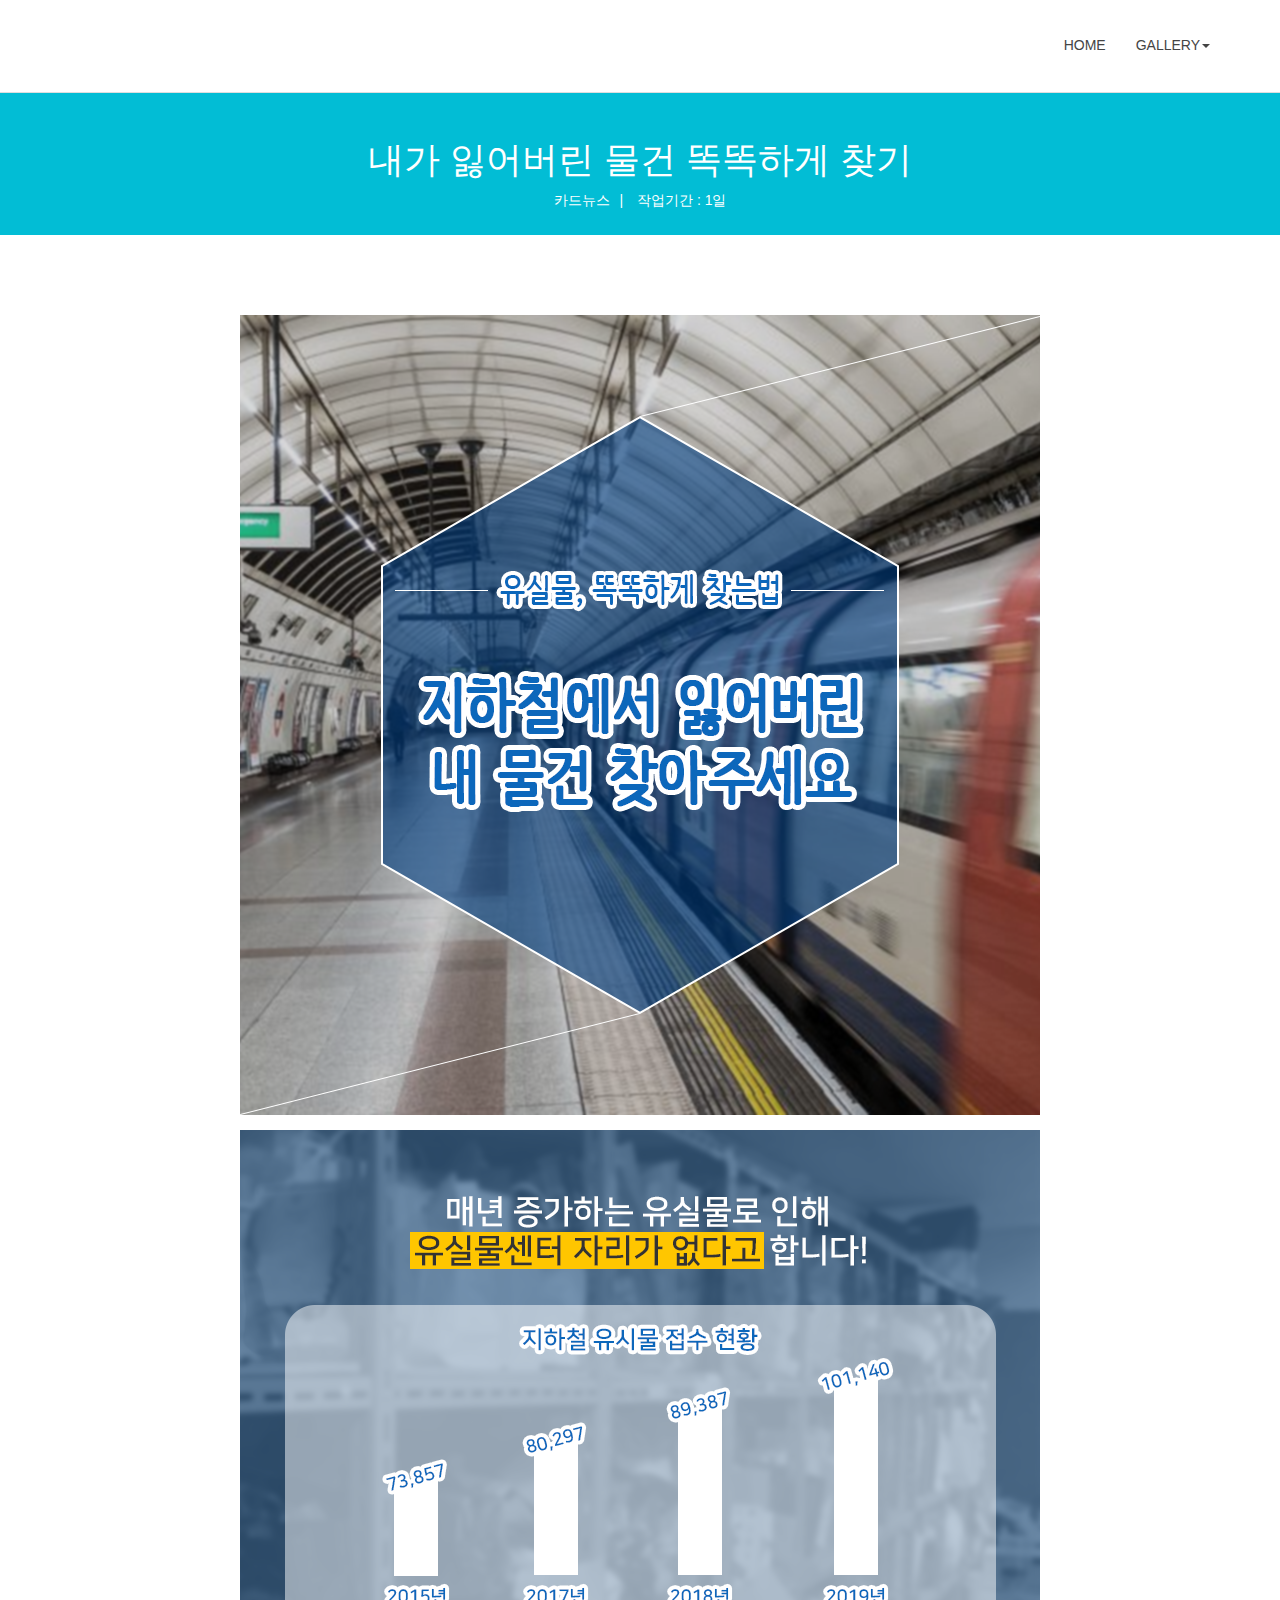
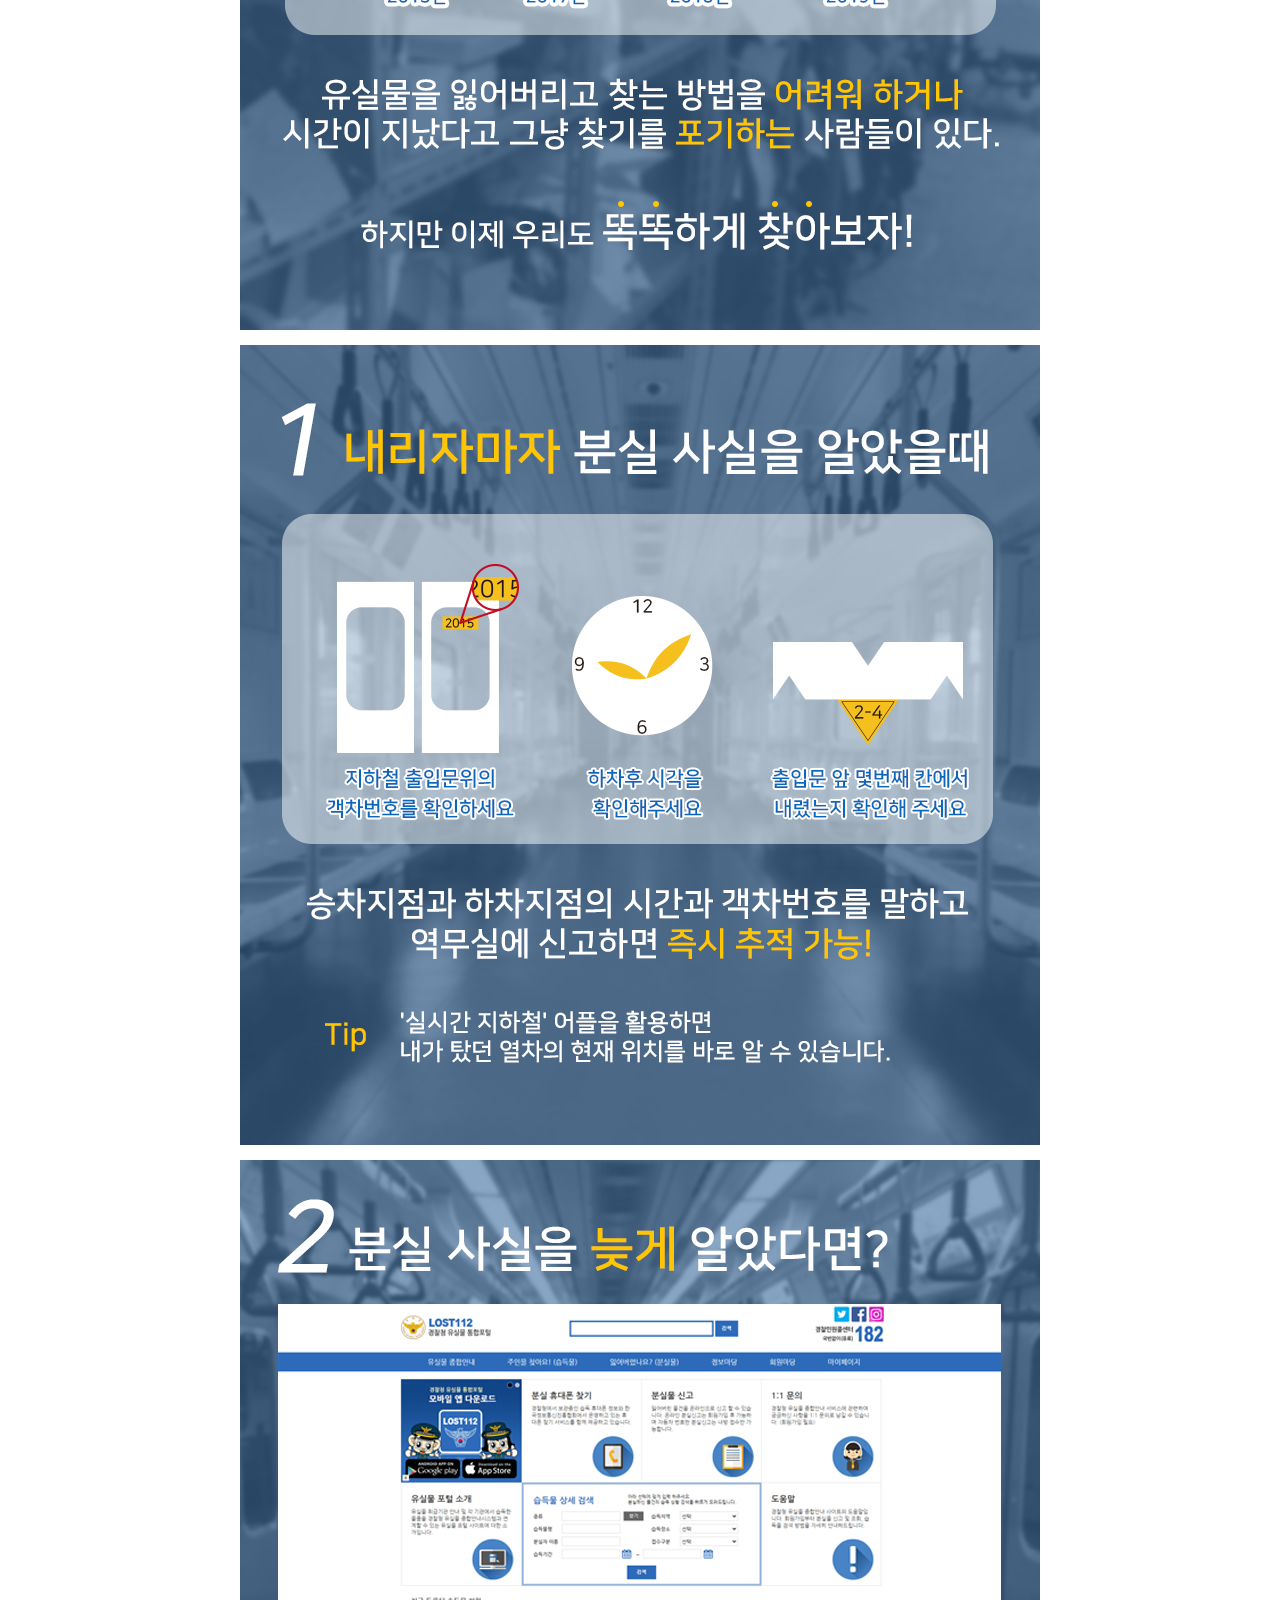
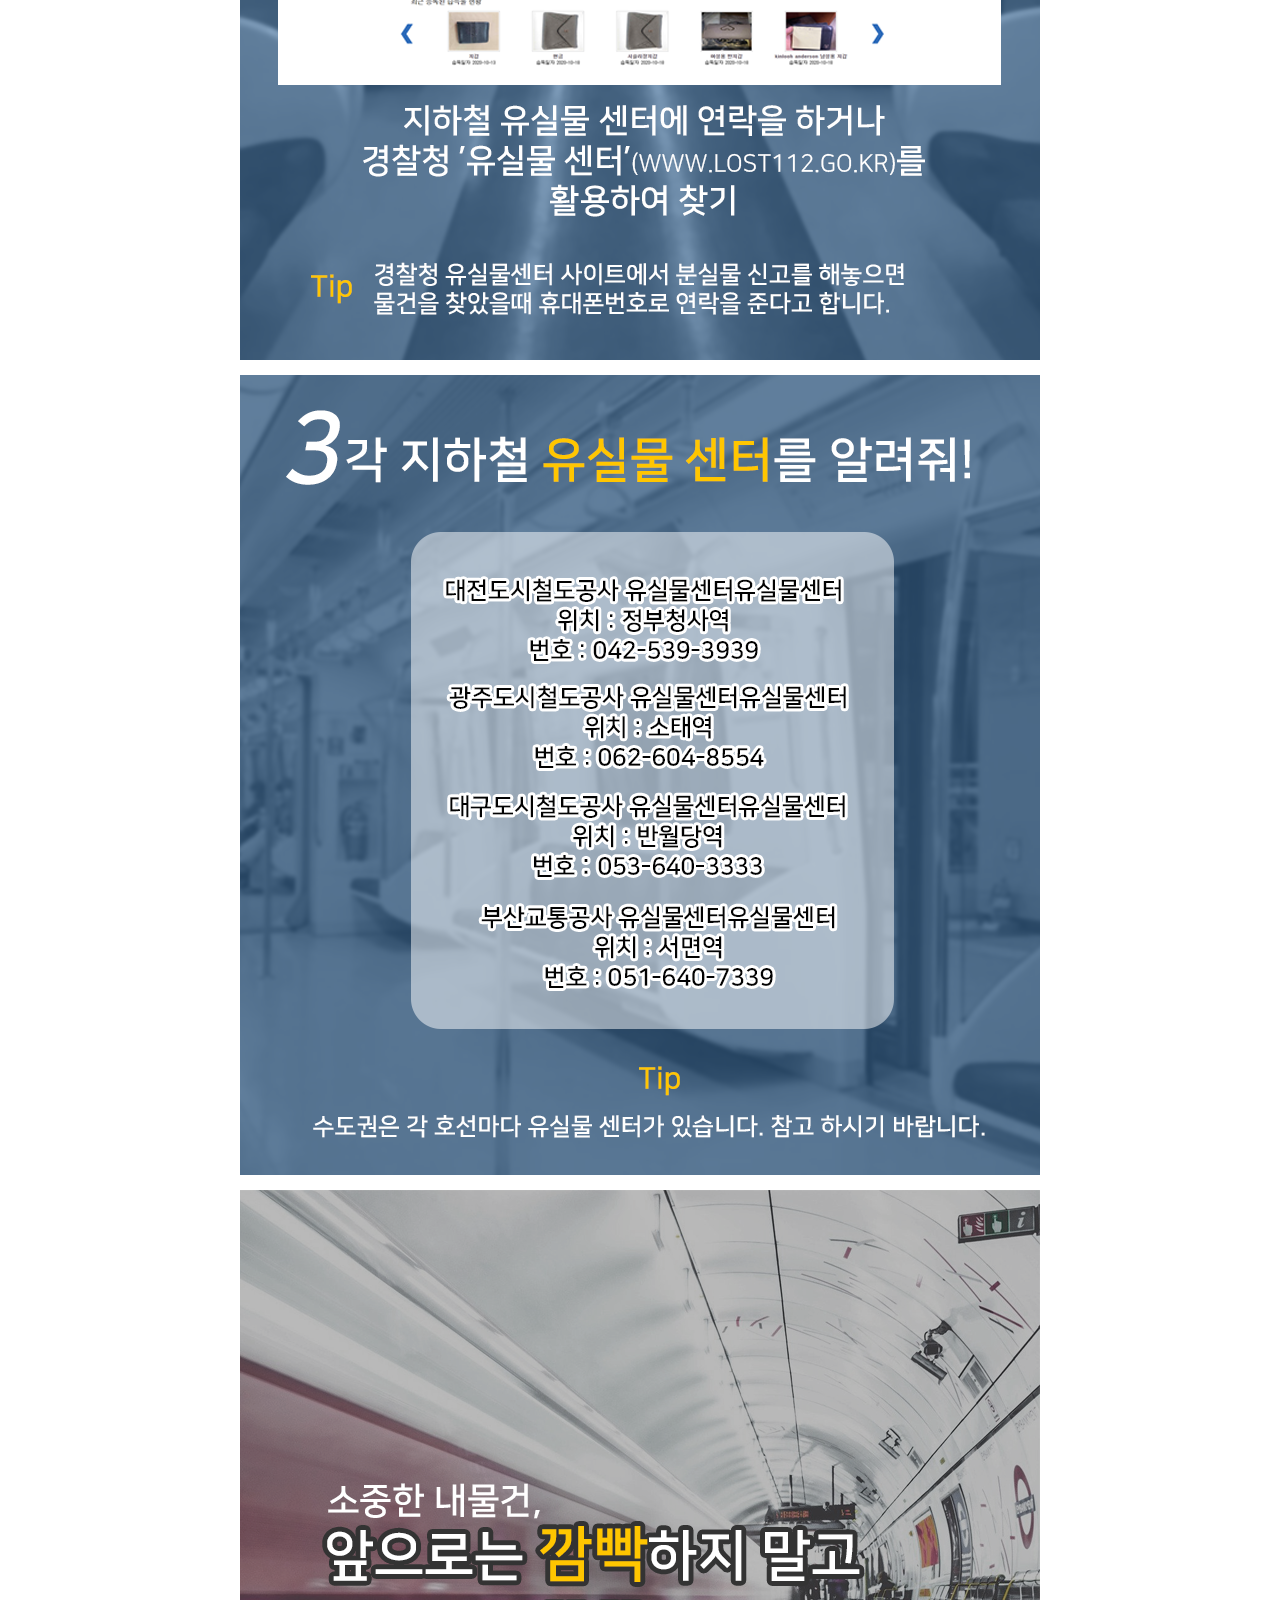
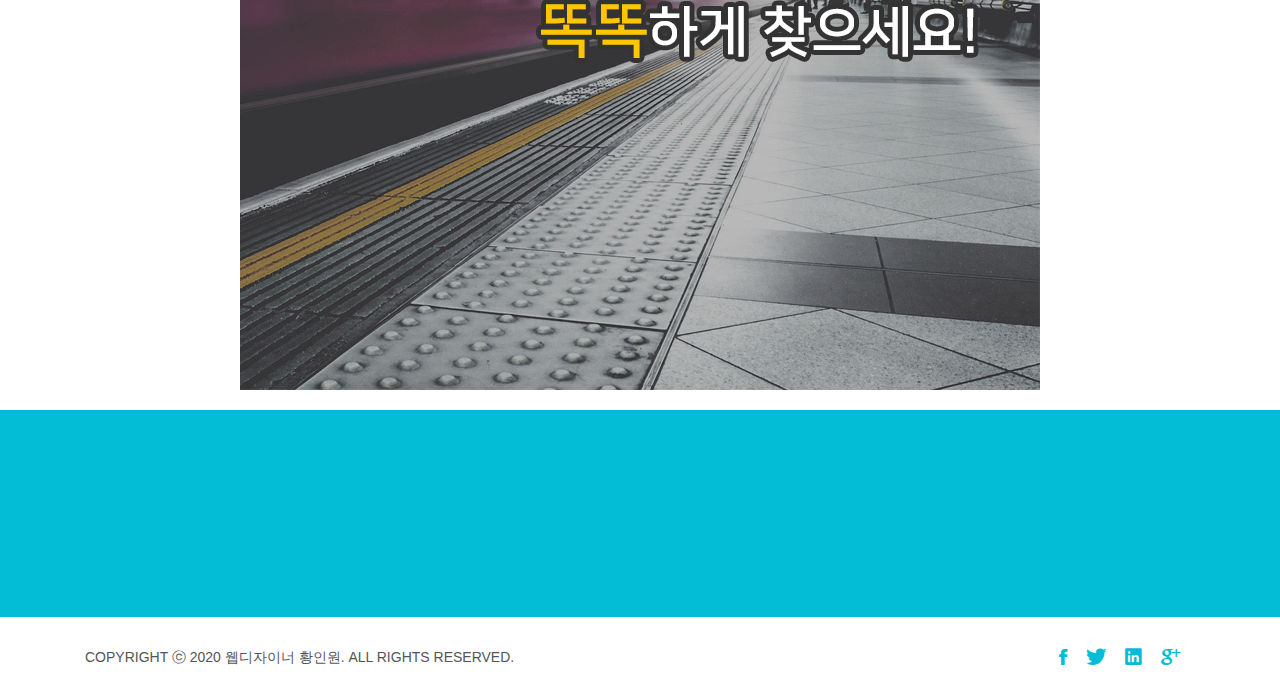
<file: cardnews.html>
<!DOCTYPE html>
<html lang="ko">
    <head>
    <!-- Basic Page Needs
        ================================================== -->
    <meta charset="UTF-8">
    <meta http-equiv="Content-Type" content="text/html; charset=utf-8">
    <meta name="description" content="">
    <meta name="keywords" content="">
    <meta name="author" content="">
    <title>웹디자이너 황인원 PORTFOLIO</title>
    <!-- Mobile Specific Metas
        ================================================== -->
    <meta name="format-detection" content="telephone=no">
    <meta name="viewport" content="width=device-width, initial-scale=1">

    <!-- Template CSS Files
        ================================================== -->
    <!-- Twitter Bootstrs CSS -->
    <link rel="stylesheet" href="css/bootstrap.min.css">
    <!-- Ionicons Fonts Css -->
    <link rel="stylesheet" href="css/ionicons.min.css">
    <!-- animate css -->
    <link rel="stylesheet" href="css/animate.css">
    <!-- Hero area slider css-->
    <link rel="stylesheet" href="css/slider.css">
    <!-- owl craousel css -->
    <link rel="stylesheet" href="css/owl.carousel.css">
    <link rel="stylesheet" href="css/owl.theme.css">
    <link rel="stylesheet" href="css/jquery.fancybox.css">
    <!-- template main css file -->
    <link rel="stylesheet" href="css/main.css">
    <!-- responsive css -->
    <link rel="stylesheet" href="css/responsive.css">

    <!-- Template Javascript Files
        ================================================== -->
    <!-- modernizr js -->
    <script src="js/vendor/modernizr-2.6.2.min.js"></script>
    <!-- jquery -->
    <script src="//ajax.googleapis.com/ajax/libs/jquery/1.10.2/jquery.min.js"></script>
    <!-- owl carouserl js -->
    <script src="js/owl.carousel.min.js"></script>
    <!-- bootstrap js -->

    <script src="js/bootstrap.min.js"></script>
    <!-- wow js -->
    <script src="js/wow.min.js"></script>
    <!-- slider js -->
    <script src="js/slider.js"></script>
    <script src="js/jquery.fancybox.js"></script>
    <!-- template main js -->
    <script src="js/main.js"></script>
</head>

<body>
    <!--
        ==================================================
        Header Section Start
        ================================================== -->
    <header id="top-bar" class="navbar-fixed-top animated-header">
        <div class="container">
            <div class="navbar-header">
                <!-- responsive nav button -->
                <button type="button" class="navbar-toggle" data-toggle="collapse" data-target=".navbar-collapse">
                    <span class="sr-only">Toggle navigation</span>
                    <span class="icon-bar"></span>
                    <span class="icon-bar"></span>
                    <span class="icon-bar"></span>
                </button>
                <!-- /responsive nav button -->


            </div>
            <!-- main menu -->
            <nav class="collapse navbar-collapse navbar-right" role="navigation">
                <div class="main-menu">
                    <ul class="nav navbar-nav navbar-right">
                        <li>
                            <a href="index.html">Home</a>
                        </li>
                        <li class="dropdown">
                            <a href="gallery.html" class="dropdown-toggle">Gallery<span class="caret"></span></a>
                            <div class="dropdown-menu">
                                <ul>
                                    <li><a href="https://smarttop.co.kr/" target="_blank">스마트탑</a></li>
                                    <li><a href="https://dev09.co.kr/" target="_blank">데브공구</a></li>
                                    <li><a href="https://lordwith.co.kr/" target="_blank">로드위드</a></li>
                                    <li><a href="https://hiw1114.github.io/SalvationArmy/" target="_blank">구세군(리뉴얼)</a></li>
                                    <li><a href="https://hiw1114.github.io/Rio/" target="_blank">리오성형외과(리뉴얼)</a></li>
                                    <li><a href="https://hiw1114.cafe24.com/" target="_blank">보떼(쇼핑몰)</a></li>
                                    <li><a href="https://blog.naver.com/hiw1114" target="_blank">네이버블로그</a></li>
                                    <li><a href="cardnews.html">카드뉴스#1</a></li>
                                    <li><a href="cardnews_tow.html">카드뉴스#2</a></li>
                                    <li><a href="app.html">앱디자인</a></li>
                                    <li><a href="logobranding.html">로고브랜딩#1</a></li>
                                    <li><a href="logobranding_tow.html">로고브랜딩#2</a></li>
                                    <li><a href="logobranding_three.html">로고브랜딩#3</a></li>
                                    <li><a href="banner.html">배너디자인#1</a></li>
                                    <li><a href="banner_tow.html">배너디자인#2</a></li>
                                </ul>
                            </div>
                        </li>
                    </ul>
                </div>
            </nav>
            <!-- /main nav -->
        </div>
    </header>
    <!--
        ==================================================
        Global Page Section Start
        ================================================== -->
    <section class="global-page-header">
        <div class="container">
            <div class="row">
                <div class="col-md-12">
                    <div class="block">
                        <h2>내가 잃어버린 물건 똑똑하게 찾기</h2>
                        <div class="portfolio-meta">
                            <span>카드뉴스</span>|
                            <span>작업기간 : 1일</span>
                            <!--<span> website:</span>-->
                        </div>
                    </div>
                </div>
            </div>
        </div>
    </section>
    <!--/#Page header-->

    <section class="portfolio-single">
        <div class="container">
            <div class="row">
                <div class="col-md-12">
                    <div class="portfolio-single-img">
                        <img class="img-responsive" alt="" src="images/cardnews.png">
                    </div>
                    <!--<div class="portfolio-content">
                                <p>
                                    Lorem ipsum dolor sit amet, consectetur adipisicing elit. Quas sit expedita, iusto repellendus cumque, officia architecto consequatur illo fuga eum sed ut autem eos voluptas. Nemo, a, rem! Atque quisquam aperiam eaque tenetur autem, soluta itaque omnis. Minus nesciunt, sint, animi illum quo ab voluptate esse delectus unde maiores iure, quasi a suscipit ipsam aliquid voluptatem. Perspiciatis eveniet, pariatur illum aut cum dolor neque consequatur error aliquid facilis in quasi temporibus assumenda tempore, doloremque autem saepe enim nihil. Voluptates asperiores ullam voluptate quas similique ratione quia hic, eum distinctio laboriosam, consectetur tempora voluptatibus optio natus cumque est necessitatibus dolore alias.
                                </p>
                                <p>
                                    Lorem ipsum dolor sit amet, consectetur adipisicing elit. Veritatis expedita repellendus laboriosam aliquid. Neque doloribus ea, id reprehenderit alias saepe debitis eligendi molestias odit, nesciunt rem. Dolorem saepe, provident dolore nesciunt laudantium nostrum enim natus veritatis harum maxime et iure ratione, nulla. Minus excepturi commodi tempore voluptate. Blanditiis similique dolor asperiores ex excepturi perspiciatis, dolores id esse. Voluptate beatae nesciunt cum esse ratione officiis necessitatibus blanditiis ea, laboriosam fugit vero maxime? Voluptatum illo dolorum autem pariatur quisquam. Voluptates soluta culpa necessitatibus veritatis tempora incidunt doloribus placeat repellat et facilis eum sapiente fugit numquam aut, laboriosam aspernatur, esse, magnam excepturi repudiandae amet voluptas nulla quidem. Veritatis nisi consequuntur saepe qui quisquam dignissimos assumenda, iusto odio. Dignissimos reprehenderit esse iusto cupiditate nisi enim, animi similique itaque, perspiciatis error qui. Aperiam, architecto provident.
                                </p>
                            </div-->

                </div>
            </div>
        </div>
    </section>


    <!--
            ==================================================
            Call To Action Section Start
            ================================================== -->
    <section id="call-to-action">
        <div class="container">
            <div class="row">
                <div class="col-md-12">
                    <div class="block">
                        <h2 class="title wow fadeInDown" data-wow-delay=".3s" data-wow-duration="300ms">감사합니다</h2>
                        <p class="wow fadeInDown" data-wow-delay=".5s" data-wow-duration="300ms">본 사이트는 개인 포트폴리오 사이트로 제작되어 상업적 목적이 아닙니다.<br>사용된 일부 이미지 및 폰트 등은 별도의 출처가 있음을 밝혀 드립니다.
                            해상도 1920*1080에 최적화 되었습니다.</p>
                        <!-- <a href="#" class="btn btn-default btn-contact wow fadeInDown" data-wow-delay=".7s" data-wow-duration="300ms">Contact With Me</a>-->
                    </div>
                </div>

            </div>
        </div>
    </section>
    <!--
            ==================================================
            Footer Section Start
            ================================================== -->
    <footer id="footer">
        <div class="container">
            <div class="col-md-8 f_copy">
                COPYRIGHT ⓒ 2020 웹디자이너 황인원. ALL RIGHTS RESERVED.
            </div>
            <div class="col-md-4">
                <!-- Social Media -->
                <ul class="social">
                    <li>
                        <a href="#" class="Facebook">
                            <i class="ion-social-facebook"></i>
                        </a>
                    </li>
                    <li>
                        <a href="#" class="Twitter">
                            <i class="ion-social-twitter"></i>
                        </a>
                    </li>
                    <li>
                        <a href="#" class="Linkedin">
                            <i class="ion-social-linkedin"></i>
                        </a>
                    </li>
                    <li>
                        <a href="#" class="Google Plus">
                            <i class="ion-social-googleplus"></i>
                        </a>
                    </li>

                </ul>
            </div>
        </div>
    </footer> <!-- /#footer -->

</body></html>
</file>
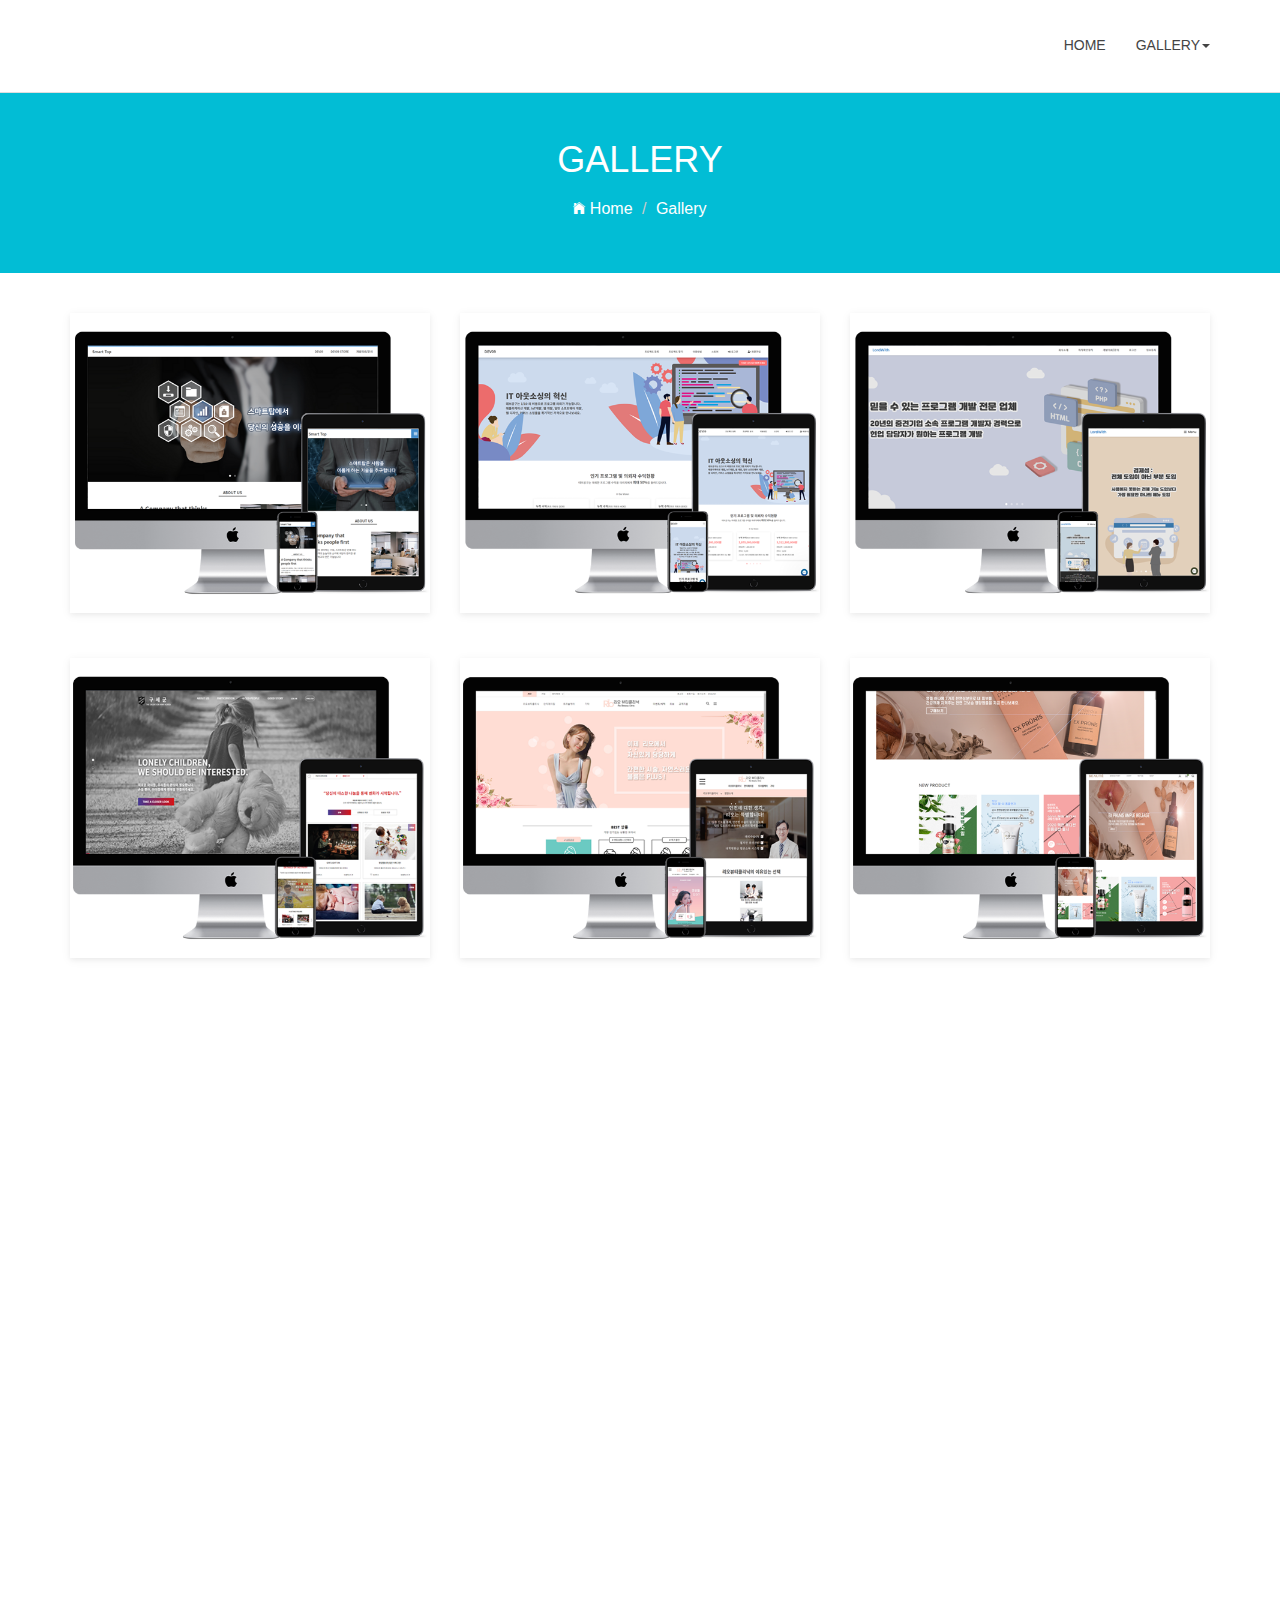
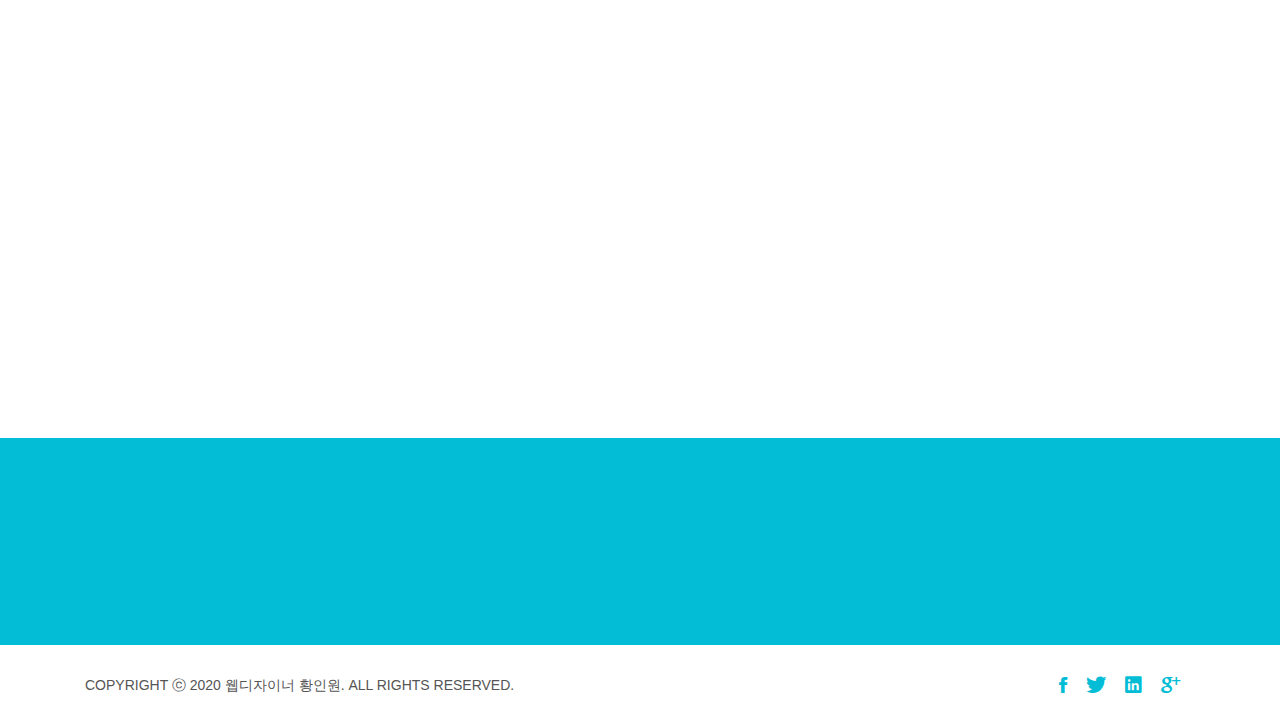
<file: gallery.html>
<!DOCTYPE html>
<html lang="ko">

<head>
    <!-- Basic Page Needs
        ================================================== -->
    <meta charset="UTF-8">
    <meta http-equiv="Content-Type" content="text/html; charset=utf-8">
    <meta name="description" content="">
    <meta name="keywords" content="">
    <meta name="author" content="">
    <title>웹디자이너 황인원 PORTFOLIO</title>
    <!-- Mobile Specific Metas
        ================================================== -->
    <meta name="format-detection" content="telephone=no">
    <meta name="viewport" content="width=device-width, initial-scale=1">

    <!-- Template CSS Files
        ================================================== -->
    <!-- Twitter Bootstrs CSS -->
    <link rel="stylesheet" href="css/bootstrap.min.css">
    <!-- Ionicons Fonts Css -->
    <link rel="stylesheet" href="css/ionicons.min.css">
    <!-- animate css -->
    <link rel="stylesheet" href="css/animate.css">
    <!-- Hero area slider css-->
    <link rel="stylesheet" href="css/slider.css">
    <!-- owl craousel css -->
    <link rel="stylesheet" href="css/owl.carousel.css">
    <link rel="stylesheet" href="css/owl.theme.css">
    <link rel="stylesheet" href="css/jquery.fancybox.css">
    <!-- template main css file -->
    <link rel="stylesheet" href="css/main.css">
    <!-- responsive css -->
    <link rel="stylesheet" href="css/responsive.css">

    <!-- Template Javascript Files
        ================================================== -->
    <!-- modernizr js -->
    <script src="js/vendor/modernizr-2.6.2.min.js"></script>
    <!-- jquery -->
    <script src="//ajax.googleapis.com/ajax/libs/jquery/1.10.2/jquery.min.js"></script>
    <!-- owl carouserl js -->
    <script src="js/owl.carousel.min.js"></script>
    <!-- bootstrap js -->

    <script src="js/bootstrap.min.js"></script>
    <!-- wow js -->
    <script src="js/wow.min.js"></script>
    <!-- slider js -->
    <script src="js/slider.js"></script>
    <script src="js/jquery.fancybox.js"></script>
    <!-- template main js -->
    <script src="js/main.js"></script>
</head>

<body>
    <!--
        ==================================================
        Header Section Start
        ================================================== -->
    <header id="top-bar" class="navbar-fixed-top animated-header">
        <div class="container">
            <div class="navbar-header">
                <!-- responsive nav button -->
                <button type="button" class="navbar-toggle" data-toggle="collapse" data-target=".navbar-collapse">
                    <span class="sr-only">Toggle navigation</span>
                    <span class="icon-bar"></span>
                    <span class="icon-bar"></span>
                    <span class="icon-bar"></span>
                </button>
                <!-- /responsive nav button -->


            </div>
            <!-- main menu -->
            <nav class="collapse navbar-collapse navbar-right" role="navigation">
                <div class="main-menu">
                    <ul class="nav navbar-nav navbar-right">
                        <li>
                            <a href="index.html">Home</a>
                        </li>
                        <li class="dropdown">
                            <a href="gallery.html" class="dropdown-toggle">Gallery<span class="caret"></span></a>
                            <div class="dropdown-menu">
                                <ul>
                                    <li><a href="https://smarttop.co.kr/" target="_blank">스마트탑</a></li>
                                    <li><a href="https://dev09.co.kr/" target="_blank">데브공구</a></li>
                                    <li><a href="https://lordwith.co.kr/" target="_blank">로드위드</a></li>
                                    <li><a href="https://hiw1114.github.io/SalvationArmy/" target="_blank">구세군(리뉴얼)</a></li>
                                    <li><a href="https://hiw1114.github.io/Rio/" target="_blank">리오성형외과(리뉴얼)</a></li>
                                    <li><a href="https://hiw1114.cafe24.com/" target="_blank">보떼(쇼핑몰)</a></li>
                                    <li><a href="https://blog.naver.com/hiw1114" target="_blank">네이버블로그</a></li>
                                    <li><a href="cardnews.html">카드뉴스#1</a></li>
                                    <li><a href="cardnews_tow.html">카드뉴스#2</a></li>
                                    <li><a href="app.html">앱디자인</a></li>
                                    <li><a href="logobranding.html">로고브랜딩#1</a></li>
                                    <li><a href="logobranding_tow.html">로고브랜딩#2</a></li>
                                    <li><a href="logobranding_three.html">로고브랜딩#3</a></li>
                                    <li><a href="banner.html">배너디자인#1</a></li>
                                    <li><a href="banner_tow.html">배너디자인#2</a></li>
                                </ul>
                            </div>
                        </li>
                    </ul>
                </div>
            </nav>
            <!-- /main nav -->
        </div>
    </header>
    <!--
        ==================================================
        Global Page Section Start
        ================================================== -->
    <section class="global-page-header">
        <div class="container">
            <div class="row">
                <div class="col-md-12">
                    <div class="block">
                        <h2>Gallery</h2>
                        <ol class="breadcrumb">
                            <li>
                                <a href="index.html">
                                    <i class="ion-ios-home"></i>
                                    Home
                                </a>
                            </li>
                            <li class="active">Gallery</li>
                        </ol>
                    </div>
                </div>
            </div>
        </div>
    </section>
    <!--/#Page header-->
    <section id="gallery" class="gallery">
        <div class="container">
            <div class="row">
               <div class="col-sm-4 col-xs-12">
                    <figure class="wow fadeInLeft animated portfolio-item animated" data-wow-duration="500ms" data-wow-delay="0ms" style="visibility: visible; animation-duration: 300ms; -webkit-animation-duration: 300ms; animation-delay: 0ms; -webkit-animation-delay: 0ms; animation-name: fadeInLeft; -webkit-animation-name: fadeInLeft;">
                        <div class="img-wrapper">
                            <img src="images/smarttop.png" class="img-responsive" alt="this is a title">
                            <div class="overlay">
                                <span>스마트탑</span>
                                <div class="buttons">
                                    <a href="https://smarttop.co.kr/" target="_blank">Detailso</a>
                                </div>
                            </div>
                        </div>
                    </figure>
                </div>
                <div class="col-sm-4 col-xs-12">
                    <figure class="wow fadeInLeft animated portfolio-item animated" data-wow-duration="500ms" data-wow-delay="0ms" style="visibility: visible; animation-duration: 300ms; -webkit-animation-duration: 300ms; animation-delay: 0ms; -webkit-animation-delay: 0ms; animation-name: fadeInLeft; -webkit-animation-name: fadeInLeft;">
                        <div class="img-wrapper">
                            <img src="images/dev09.png" class="img-responsive" alt="this is a title">
                            <div class="overlay">
                                <span>데브공구</span>
                                <div class="buttons">
                                    <a href="https://dev09.co.kr/" target="_blank">Detailso</a>
                                </div>
                            </div>
                        </div>
                    </figure>
                </div>
                <div class="col-sm-4 col-xs-12">
                    <figure class="wow fadeInLeft animated portfolio-item animated" data-wow-duration="500ms" data-wow-delay="0ms" style="visibility: visible; animation-duration: 300ms; -webkit-animation-duration: 300ms; animation-delay: 0ms; -webkit-animation-delay: 0ms; animation-name: fadeInLeft; -webkit-animation-name: fadeInLeft;">
                        <div class="img-wrapper">
                            <img src="images/lordwith.png" class="img-responsive" alt="this is a title">
                            <div class="overlay">
                                <span>로드위드</span>
                                <div class="buttons">
                                    <a href="https://lordwith.co.kr/" target="_blank">Detailso</a>
                                </div>
                            </div>
                        </div>
                    </figure>
                </div>
                <div class="col-sm-4 col-xs-12">
                    <figure class="wow fadeInLeft animated portfolio-item animated" data-wow-duration="500ms" data-wow-delay="0ms" style="visibility: visible; animation-duration: 300ms; -webkit-animation-duration: 300ms; animation-delay: 0ms; -webkit-animation-delay: 0ms; animation-name: fadeInLeft; -webkit-animation-name: fadeInLeft;">
                        <div class="img-wrapper">
                            <img src="images/Army.png" class="img-responsive" alt="this is a title">
                            <div class="overlay">
                                <span>구세군(리뉴얼)</span>
                                <div class="buttons">
                                    <a href="https://hiw1114.github.io/SalvationArmy/" target="_blank">Detailso</a>
                                </div>
                            </div>
                        </div>
                    </figure>
                </div>
                <div class="col-sm-4 col-xs-12">
                    <figure class="wow fadeInLeft animated portfolio-item animated" data-wow-duration="500ms" data-wow-delay="0ms" style="visibility: visible; animation-duration: 300ms; -webkit-animation-duration: 300ms; animation-delay: 0ms; -webkit-animation-delay: 0ms; animation-name: fadeInLeft; -webkit-animation-name: fadeInLeft;">
                        <div class="img-wrapper">
                            <img src="images/rio.png" class="img-responsive" alt="this is a title">
                            <div class="overlay">
                                <span>리오성형외과(리뉴얼)</span>
                                <div class="buttons">
                                    <a href="https://hiw1114.github.io/Rio/" target="_blank">Detailso</a>
                                </div>
                            </div>
                        </div>
                    </figure>
                </div>
                <div class="col-sm-4 col-xs-12">
                    <figure class="wow fadeInLeft animated portfolio-item animated" data-wow-duration="500ms" data-wow-delay="0ms" style="visibility: visible; animation-duration: 300ms; -webkit-animation-duration: 300ms; animation-delay: 0ms; -webkit-animation-delay: 0ms; animation-name: fadeInLeft; -webkit-animation-name: fadeInLeft;">
                        <div class="img-wrapper">
                            <img src="images/beaute.png" class="img-responsive" alt="this is a title">
                            <div class="overlay">
                                <span>보떼(쇼핑몰)</span>
                                <div class="buttons">
                                    <a href="https://hiw1114.cafe24.com/" target="_blank">Detailso</a>
                                </div>
                            </div>
                        </div>
                    </figure>
                </div>
                <div class="col-sm-4 col-xs-12">
                    <figure class="wow fadeInLeft animated portfolio-item animated" data-wow-duration="500ms" data-wow-delay="0ms" style="visibility: visible; animation-duration: 300ms; -webkit-animation-duration: 300ms; animation-delay: 0ms; -webkit-animation-delay: 0ms; animation-name: fadeInLeft; -webkit-animation-name: fadeInLeft;">
                        <div class="img-wrapper">
                            <img src="images/naver_blog.png" class="img-responsive" alt="this is a title">
                            <div class="overlay">
                                <span>네이버블로그</span>
                                <div class="buttons">
                                    <a href="https://blog.naver.com/hiw1114" target="_blank">Detailso</a>
                                </div>
                            </div>
                        </div>
                    </figure>
                </div>
                <div class="col-sm-4 col-xs-12">
                    <figure class="wow fadeInLeft animated portfolio-item animated" data-wow-duration="500ms" data-wow-delay="0ms" style="visibility: visible; animation-duration: 300ms; -webkit-animation-duration: 300ms; animation-delay: 0ms; -webkit-animation-delay: 0ms; animation-name: fadeInLeft; -webkit-animation-name: fadeInLeft;">
                        <div class="img-wrapper">
                            <img src="images/news_main1.png" class="img-responsive" alt="this is a title">
                            <div class="overlay">
                                <span>카드뉴스#1</span>
                                <div class="buttons">
                                    <a href="cardnews.html">Detailso</a>
                                </div>
                            </div>
                        </div>
                    </figure>
                </div>
                <div class="col-sm-4 col-xs-12">
                    <figure class="wow fadeInLeft animated animated" data-wow-duration="500ms" data-wow-delay="300ms" style="visibility: visible; animation-duration: 300ms; -webkit-animation-duration: 300ms; animation-delay: 300ms; -webkit-animation-delay: 300ms; animation-name: fadeInLeft; -webkit-animation-name: fadeInLeft;">
                        <div class="img-wrapper">
                            <img src="images/news_main2.png" class="img-responsive" alt="this is a title">
                            <div class="overlay">
                                <span>카드뉴스#2</span>
                                <div class="buttons">
                                    <!--                                            <a rel="gallery" class="fancybox" href="images/portfolio/item-2.jpg">Demo</a>-->
                                    <a href="cardnews_tow.html">Detailso</a>
                                </div>
                            </div>
                        </div>
                    </figure>
                </div>
                <div class="col-sm-4 col-xs-12">
                    <figure class="wow fadeInLeft animated animated" data-wow-duration="500ms" data-wow-delay="500ms" style="visibility: visible; animation-duration: 300ms; -webkit-animation-duration: 300ms; animation-delay: 300ms; -webkit-animation-delay: 300ms; animation-name: fadeInLeft; -webkit-animation-name: fadeInLeft;">
                        <div class="img-wrapper">
                            <img src="images/app_main.png" class="img-responsive" alt="">
                            <div class="overlay">
                                <span>앱 디자인</span>
                                <div class="buttons">
                                    <a href="app.html">Detailso</a>
                                </div>
                            </div>
                        </div>
                    </figure>
                </div>
                <div class="col-sm-4 col-xs-12">
                    <figure class="wow fadeInLeft animated" data-wow-duration="500ms" data-wow-delay="700ms" style="visibility: visible; animation-duration: 300ms; -webkit-animation-duration: 300ms; animation-delay: 600ms; -webkit-animation-delay: 600ms; animation-name: none; -webkit-animation-name: none;">
                        <div class="img-wrapper">
                            <img src="images/logo_main.png" class="img-responsive" alt="">
                            <div class="overlay">
                                <span>로고 리브랜딩#1</span>
                                <div class="buttons">
                                    <a href="logobranding.html">Detailso</a>
                                </div>
                            </div>
                        </div>
                    </figure>
                </div>
                <div class="col-sm-4 col-xs-12">
                    <figure class="wow fadeInLeft animated" data-wow-duration="500ms" data-wow-delay="900ms" style="visibility: visible; animation-duration: 300ms; -webkit-animation-duration: 300ms; animation-delay: 900ms; -webkit-animation-delay: 900ms; animation-name: none; -webkit-animation-name: none;">
                        <div class="img-wrapper">
                            <img src="images/logo_main2.png" class="img-responsive" alt="">
                            <div class="overlay">
                                <span>로고 리브랜딩#2</span>
                                <div class="buttons">
                                    <a href="logobranding_tow.html">Detailso</a>
                                </div>
                            </div>
                        </div>
                    </figure>
                </div>
                <div class="col-sm-4 col-xs-12">
                    <figure class="wow fadeInLeft animated" data-wow-duration="500ms" data-wow-delay="1100ms" style="visibility: visible; animation-duration: 300ms; -webkit-animation-duration: 300ms; animation-delay: 1200ms; -webkit-animation-delay: 1200ms; animation-name: none; -webkit-animation-name: none;">
                        <div class="img-wrapper">
                            <img src="images/logo_main3.png" class="img-responsive" alt="">
                            <div class="overlay">
                                <span>로고 리브랜딩#3</span>
                                <div class="buttons">
                                    <a href="logobranding_three.html">Detailso</a>
                                </div>
                            </div>
                        </div>
                    </figure>
                </div>
                <div class="col-sm-4 col-xs-12">
                    <figure class="wow fadeInLeft animated" data-wow-duration="500ms" data-wow-delay="1100ms" style="visibility: visible; animation-duration: 300ms; -webkit-animation-duration: 300ms; animation-delay: 1200ms; -webkit-animation-delay: 1200ms; animation-name: none; -webkit-animation-name: none;">
                        <div class="img-wrapper">
                            <img src="images/banner_main.gif" class="img-responsive" alt="">
                            <div class="overlay">
                                <span>배너 디자인#1</span>
                                <div class="buttons">
                                    <a href="banner.html">Detailso</a>
                                </div>
                            </div>
                        </div>
                    </figure>
                </div>

                <div class="col-sm-4 col-xs-12">
                    <figure class="wow fadeInLeft animated" data-wow-duration="500ms" data-wow-delay="1100ms" style="visibility: visible; animation-duration: 300ms; -webkit-animation-duration: 300ms; animation-delay: 1200ms; -webkit-animation-delay: 1200ms; animation-name: none; -webkit-animation-name: none;">
                        <div class="img-wrapper">
                            <img src="images/banner_main2.png" class="img-responsive" alt="">
                            <div class="overlay">
                                <span>배너 디자인#2</span>
                                <div class="buttons">
                                    <a href="">Detailso</a>
                                </div>
                            </div>
                        </div>
                    </figure>
                </div>
            </div>
        </div>
    </section>
    <!--
            ==================================================
            Call To Action Section Start
            ================================================== -->

    <section id="call-to-action">
        <div class="container">
            <div class="row">
                <div class="col-md-12">
                    <div class="block">
                        <h2 class="title wow fadeInDown" data-wow-delay=".3s" data-wow-duration="300ms">감사합니다</h2>
                        <p class="wow fadeInDown" data-wow-delay=".5s" data-wow-duration="300ms">본 사이트는 개인 포트폴리오 사이트로 제작되어 상업적 목적이 아닙니다.<br>사용된 일부 이미지 및 폰트 등은 별도의 출처가 있음을 밝혀 드립니다.
                            해상도 1920*1080에 최적화 되었습니다.</p>
                        <!--<a href="#" class="btn btn-default btn-contact wow fadeInDown" data-wow-delay=".7s" data-wow-duration="300ms">Contact With Me</a>-->
                    </div>
                </div>

            </div>
        </div>
    </section>







    <!--
            ==================================================
            Footer Section Start
            ================================================== -->
    <footer id="footer">
        <div class="container">
            <div class="col-md-8 f_copy">
                COPYRIGHT ⓒ 2020 웹디자이너 황인원. ALL RIGHTS RESERVED.
            </div>
            <div class="col-md-4">
                <!-- Social Media -->
                <ul class="social">
                    <li>
                        <a href="#" class="Facebook">
                            <i class="ion-social-facebook"></i>
                        </a>
                    </li>
                    <li>
                        <a href="#" class="Twitter">
                            <i class="ion-social-twitter"></i>
                        </a>
                    </li>
                    <li>
                        <a href="#" class="Linkedin">
                            <i class="ion-social-linkedin"></i>
                        </a>
                    </li>
                    <li>
                        <a href="#" class="Google Plus">
                            <i class="ion-social-googleplus"></i>
                        </a>
                    </li>

                </ul>
            </div>
        </div>
    </footer> <!-- /#footer -->

</body>

</html>
</file>
<file: css/slider.css>
/* -------------------------------- 

Primary style

-------------------------------- */


.cd-words-wrapper {
  display: inline-block;
  position: relative;
  text-align: left;
}
.cd-words-wrapper b {
  display: inline-block;
  position: absolute;
  white-space: nowrap;
  left: 0;
  top: 0;
}
.cd-words-wrapper b.is-visible {
  position: relative;
}
.no-js .cd-words-wrapper b {
  opacity: 0;
}
.no-js .cd-words-wrapper b.is-visible {
  opacity: 1;
}


xslide 

-------------------------------- */
.cd-headline.slide span {
  display: inline-block;
  padding: .2em 0;
}
.cd-headline.slide .cd-words-wrapper {
  overflow: hidden;
  vertical-align: top;
  width: auto!important;
}
.cd-headline.slide b {
  opacity: 0;
  top: .2em;
}
.cd-headline.slide b.is-visible {
  top: 0;
  opacity: 1;
  -webkit-animation: slide-in 0.6s;
  -moz-animation: slide-in 0.6s;
  animation: slide-in 0.6s;
}
.cd-headline.slide b.is-hidden {
  -webkit-animation: slide-out 0.6s;
  -moz-animation: slide-out 0.6s;
  animation: slide-out 0.6s;
}

@-webkit-keyframes slide-in {
  0% {
    opacity: 0;
    -webkit-transform: translateY(-100%);
  }
  60% {
    opacity: 1;
    -webkit-transform: translateY(20%);
  }
  100% {
    opacity: 1;
    -webkit-transform: translateY(0);
  }
}
@-moz-keyframes slide-in {
  0% {
    opacity: 0;
    -moz-transform: translateY(-100%);
  }
  60% {
    opacity: 1;
    -moz-transform: translateY(20%);
  }
  100% {
    opacity: 1;
    -moz-transform: translateY(0);
  }
}
@keyframes slide-in {
  0% {
    opacity: 0;
    -webkit-transform: translateY(-100%);
    -moz-transform: translateY(-100%);
    -ms-transform: translateY(-100%);
    -o-transform: translateY(-100%);
    transform: translateY(-100%);
  }
  60% {
    opacity: 1;
    -webkit-transform: translateY(20%);
    -moz-transform: translateY(20%);
    -ms-transform: translateY(20%);
    -o-transform: translateY(20%);
    transform: translateY(20%);
  }
  100% {
    opacity: 1;
    -webkit-transform: translateY(0);
    -moz-transform: translateY(0);
    -ms-transform: translateY(0);
    -o-transform: translateY(0);
    transform: translateY(0);
  }
}
@-webkit-keyframes slide-out {
  0% {
    opacity: 1;
    -webkit-transform: translateY(0);
  }
  60% {
    opacity: 0;
    -webkit-transform: translateY(120%);
  }
  100% {
    opacity: 0;
    -webkit-transform: translateY(100%);
  }
}
@-moz-keyframes slide-out {
  0% {
    opacity: 1;
    -moz-transform: translateY(0);
  }
  60% {
    opacity: 0;
    -moz-transform: translateY(120%);
  }
  100% {
    opacity: 0;
    -moz-transform: translateY(100%);
  }
}
@keyframes slide-out {
  0% {
    opacity: 1;
    -webkit-transform: translateY(0);
    -moz-transform: translateY(0);
    -ms-transform: translateY(0);
    -o-transform: translateY(0);
    transform: translateY(0);
  }
  60% {
    opacity: 0;
    -webkit-transform: translateY(120%);
    -moz-transform: translateY(120%);
    -ms-transform: translateY(120%);
    -o-transform: translateY(120%);
    transform: translateY(120%);
  }
  100% {
    opacity: 0;
    -webkit-transform: translateY(100%);
    -moz-transform: translateY(100%);
    -ms-transform: translateY(100%);
    -o-transform: translateY(100%);
    transform: translateY(100%);
  }
}
/* --------------------------------
</file>
<file: css/main.css>
/*@import url(https://fonts.googleapis.com/css?family=Roboto:400,300,100,500,700);
@import url(https://fonts.googleapis.com/css?family=Roboto+Condensed:400,300,700);
@import url(https://fonts.googleapis.com/css?family=Glegoo);*/

body {
    font-family: 'Roboto', sans-serif;
}

h1,
h2,
h3,
h4,
h5,
h6 {
    font-family: 'Roboto Condensed', sans-serif;
}

p {
    font-family: 'Roboto', sans-serif;
    line-height: 22px;
    font-size: 16px;
    font-weight: 300;
}

ul {
    padding-left: 0;
}

ul li {
    list-style: none;
}

h2 {
    font-size: 26px;
}

a:hover {
    text-decoration: none;
}

.section-heading {
    text-align: center;
    margin-bottom: 65px;
}

.section-heading p {
    font-size: 14px;
    font-weight: 300;
    color: #727272;
    line-height: 20px;
}

.title {
    font-size: 30px;
    line-height: 1.1;
    font-weight: 300;
    color: #333;
    text-transform: uppercase;
    margin-bottom: 20px;
}

.subtitle {
    font-size: 24px;
    font-weight: 600;
    margin-bottom: 18px;
    text-transform: uppercase;
}

.subtitle-des {
    color: #727272;
    font-size: 14px;
    margin-bottom: 35px;
    font-weight: 300;
}

.pages {
    padding: 80px 0 40px;
}

.moduler {
    padding: 140px 0;
}

.navbar-default .navbar-nav > li > a:hover {
    color: #02bdd5;
}

.navbar.navbar-default {
    border: 0;
    border-radius: 0;
    margin-bottom: 0;
}

.navbar.navbar-default .navbar-toggle {
    margin-top: 32px;
}

.navbar-header .navbar-brand {
    padding: 5px 0;
}

.navbar-header .navbar-brand a {
    height: auto;
    display: inline-block;
    margin-top: 8px;
}

.navbar-inverse .navbar-toggle:focus,
.navbar-inverse .navbar-toggle {
    background: #444;
}

#top-bar {
    background: #fff;
    color: #fff;
    -webkit-transition: all 0.2s ease-out 0s;
    transition: all 0.2s ease-out 0s;
    padding: 15px 0;
    -webkit-box-shadow: 0 0 3px 0 rgba(0, 0, 0, 0.1);
    box-shadow: 0 0 3px 0 rgba(0, 0, 0, 0.1);
    border-bottom: 1px solid #dedede;
}

#top-bar .navbar-nav > li > a:hover {
    background: transparent;
}

#top-bar.animated-header {
    padding: 20px 0;
    background: #ffffff;
    box-shadow: none;
}

#top-bar .main-menu li > a {
    color: #444;
}

#top-bar .main-menu li {
    position: relative;
}

#top-bar .main-menu li a {
    font-size: 14px;
    font-weight: 500;
    border-bottom: 2px solid transparent;
    -webkit-transition: .3s all;
    -o-transition: .3s all;
    transition: .3s all;
    text-transform: uppercase;
}

#top-bar .main-menu li a:hover {
    color: #02bdd5;
}

.navbar-custom .nav li > a {
    position: relative;
    color: #000;
}

.navbar-right .dropdown-menu {
    right: auto;
    left: 0;
}

.navbar-custom .dropdown-menu {
    position: absolute;
    display: block;
    visibility: hidden;
    opacity: 0;
}

#hero-area {
    background: url('../images/slider.jpg') no-repeat 50%;
    background-size: cover;
    background-attachment: fixed;
    /*padding: 310px 0;*/
    padding: 360px 0;
    color: #fff;
    box-shadow: 0 0 8px rgba(0, 0, 0, 0.3);
    position: relative;
}

#hero-area:before {
    content: '';
    z-index: 9;
    background: rgba(255, 255, 255, 0.78);
    position: absolute;
    top: 0;
    left: 0;
    right: 0;
    bottom: 0;
}

#hero-area .block {
    position: relative;
    z-index: 999;
}

#hero-area h1 {
    font-size: 40px;
    line-height: 50px;
    color: #333;
    font-weight: 700;
    margin-bottom: 15px;
    text-transform: uppercase;
}

#hero-area h2 {
    font-size: 18px;
    font-weight: 300;
    margin-bottom: 38px;
    line-height: 27px;
    text-transform: uppercase;
    color: #666;
    font-family: 'Roboto', sans-serif;
    margin-top: 25px;
}

#hero-area .btn {
    background: #414141;
    border: none;
    color: #fff;
    padding: 20px 35px;
    margin-top: 30px;
    font-size: 16px;
    font-size: 13px;
    line-height: 1em;
    text-transform: uppercase;
    letter-spacing: normal;
    border-radius: 0;
}

#call-to-action {
    background: #02bdd5;
    background-size: cover;
    background-attachment: fixed;
    padding: 40px 0;
    text-align: center;
    position: relative;
    color: #fff;
}

#call-to-action .block {
    position: relative;
    z-index: 99;
    color: #fff;
}

#call-to-action .block h2 {
    margin-bottom: 15px;
    color: #fff;
}

#call-to-action .block p {
    font-size: 15px;
    font-weight: 300;
    font-family: 'Roboto', sans-serif;
    margin-top: 20px;
}

#call-to-action .block .btn-contact {
    background: #fff;
    border: none;
    color: #02bdd5;
    padding: 16px 35px;
    margin-top: 20px;
    font-size: 12px;
    letter-spacing: 2px;
    text-transform: uppercase;
    border-radius: 0;
}

#call-to-action .block .btn-contact i {
    margin-right: 10px;
}

#about {
    padding: 110px 0;
}

#about .block {
    padding: 20px 0 0 30px;
}

#about .block h2 {
    font-size: 24px;
    font-weight: 600;
    margin-bottom: 30px;
    text-transform: uppercase;
}

#about .block > p {
    font-weight: bold;
    color: #333;
    font-size: 14px;
    line-height: 25px;
    margin-bottom: 35px;
}

.left_set {
    padding-top: 20px
}

.mo_me {
    display: none
}

.me_set {
    margin-left: 50px;
}

.aboutme_text {
    font-size: 16px;
    font-weight: 300
}

.aboutme {
    /*    display: inline-block;*/
    float: left;

    color: #333;
    font-size: 14px;
    line-height: 25px;
    padding-right: 50px;

}

.aboutme_l {

    display: inline-block;
}

.aboutme_r {

    display: inline-block;
    padding-left: 25px
}

.education {

    float: left;

    color: #333;
    font-size: 14px;
    line-height: 25px;
}

.education_l {
    display: inline-block
}

.education_r {
    display: inline-block;
    padding-left: 25px
}


.introduction:after {
    content: "";
    display: block;
    width: 30px;
    height: 2px;
    background: #333;
    margin: 25px 0;
}


.won {
    display: block;
    width: 340px;
    height: auto;
    margin: 0 auto;
}

.introduction {}

.education:after {
    content: "";
    display: none;
    width: 30px;
    height: 2px;
    background: #333;
    margin: 25px 0;
}

.aboutme:after {
    content: "";
    display: block;
    width: 30px;
    height: 2px;
    background: #333;
    margin: 25px 0;
}

.introduction {
    color: #333;
    font-size: 14px;
    line-height: 25px;

    display: inline-block;
}

/*.education{display: inline-block}*/


#about .block img {
    max-width: 100%;
}

.works {
    padding: 80px 0;
    background: #FCFCFC;
}

.works .block {
    position: relative;
    z-index: 99;
}

.works .block:hover .img-overly .overly {
    opacity: 1;
}

.works .block h4 {
    padding: 20px 15px;
    margin-top: 0;
    color: #666;
}

.works .block .img-overly {
    position: relative;
    background: rgba(0, 0, 0, 0.85);
}

.works .block .img-overly img {
    border-radius: 0;
}

.works .block .img-overly .overly {
    background: rgba(57, 181, 74, 0.9);
    position: absolute;
    top: 0;
    right: 0;
    left: 0;
    bottom: 0;
    opacity: 0;
    -webkit-transition: .3s all;
    -o-transition: .3s all;
    transition: .3s all;
}

.works .block .img-overly .overly a {
    position: absolute;
    top: 45%;
    left: 22%;
}

.works .block .img-overly .overly a i {
    font-size: 30px;
    color: #fff;
}

figure {
    background: #fff;
    margin-bottom: 45px;
    box-shadow: 0 2px 5px 0 rgba(0, 0, 0, 0.04), 0 2px 10px 0 rgba(0, 0, 0, 0.06);
}

figure .img-wrapper {
    position: relative;
    overflow: hidden;
}

figure img {
    -webkit-transform: scale3d(1, 1, 1);
    transform: scale3d(1, 1, 1);
    -webkit-transition: -webkit-transform 400ms;
    transition: transform 400ms;
}

figure:hover img {
    -webkit-transform: scale3d(1.2, 1.2, 1);
    transform: scale3d(1.2, 1.2, 1);
}

figure:hover .overlay {
    opacity: 1;
}

figure:hover .overlay .buttons a {
    -webkit-transform: scale3d(1, 1, 1);
    transform: scale3d(1, 1, 1);
}

figure .overlay {
    position: absolute;
    top: 0;
    left: 0;
    right: 0;
    bottom: 0;
    padding: 10px;
    text-align: center;
    background: rgba(0, 0, 0, 0.7);
    opacity: 0;
    -webkit-transition: opacity 400ms;
    transition: opacity 400ms;
}

figure .overlay a {
    display: inline-block;
    color: #fff;
    padding: 10px 25px;
    line-height: 1;
    border: 1px solid #fff;
    border-radius: 0px;
    margin: 4px;
    -webkit-transform: scale3d(0, 0, 0);
    transform: scale3d(0, 0, 0);
    -webkit-transition: all 400ms;
    transition: all 400ms;
}

figure .overlay a:hover {
    text-decoration: none;
    /*    font-weight: bold;
    color:#02bdd5;
    border: 2px solid #02bdd5;;*/
}

figure .overlay:hover a {
    -webkit-transform: scale3d(1, 1, 1);
    transform: scale3d(1, 1, 1);
}

figure .buttons {
    position: absolute;
    top: 45%;
    left: 0;
    right: 0;
}

figure figcaption {
    padding: 20px 25px;
    margin-top: 0;
    color: #666;
}

figure figcaption h4 {
    margin: 0;

    text-overflow: ellipsis;
    white-space: nowrap;
}

figure figcaption h4 a {
    color: #02bdd5;
}

figure figcaption p {
    overflow: hidden;
    text-overflow: ellipsis;
    white-space: nowrap;
    font-size: 14px;
    margin-bottom: 0;
    margin-top: 5px;
}

#feature {
    padding: 80px 0;
}

#feature .media {
    margin: 0px 0 70px 0;
}

#feature .media .media-left {
    padding-right: 25px;
}

#feature h3 {
    color: #000;
    font-size: 18px;
    text-transform: uppercase;
    text-align: center;
    margin-bottom: 20px;
    margin: 0px 0px 15px;
    font-weight: 400;
}

#feature p {
    line-height: 25px;
    font-size: 14px;
    color: #777777;
}

#feature .icon {
    text-decoration: none;
    color: #fff;
    background-color: #02bdd5;
    height: 100px;
    text-align: center;
    width: 100px;
    font-size: 50px;
    line-height: 100px;
    overflow: hidden;
    -webkit-border-radius: 50%;
    -moz-border-radius: 50%;
    -ms-border-radius: 50%;
    -o-border-radius: 50%;
    text-shadow: #00a4ba 1px 1px, #00a4ba 2px 2px, #00a4ba 3px 3px, #00a4ba 4px 4px, #00a4ba 5px 5px, #00a4ba 6px 6px, #00a4ba 7px 7px, #00a4ba 8px 8px, #00a4ba 9px 9px, #00a4ba 10px 10px, #00a4ba 11px 11px, #00a4ba 12px 12px, #00a4ba 13px 13px, #00a4ba 14px 14px, #00a4ba 15px 15px, #00a4ba 16px 16px, #00a4ba 17px 17px, #00a4ba 18px 18px, #00a4ba 19px 19px, #00a4ba 20px 20px, #00a4ba 21px 21px, #00a4ba 22px 22px, #00a4ba 23px 23px, #00a4ba 24px 24px, #00a4ba 25px 25px, #00a4ba 26px 26px, #00a4ba 27px 27px, #00a4ba 28px 28px, #00a4ba 29px 29px, #00a4ba 30px 30px, #00a4ba 31px 31px, #00a4ba 32px 32px, #00a4ba 33px 33px, #00a4ba 34px 34px, #00a4ba 35px 35px, #00a4ba 36px 36px, #00a4ba 37px 37px, #00a4ba 38px 38px, #00a4ba 39px 39px, #00a4ba 40px 40px, #00a4ba 41px 41px, #00a4ba 42px 42px, #00a4ba 43px 43px, #00a4ba 44px 44px, #00a4ba 45px 45px, #00a4ba 46px 46px, #00a4ba 47px 47px, #00a4ba 48px 48px, #00a4ba 49px 49px, #00a4ba 50px 50px, #00a4ba 51px 51px, #00a4ba 52px 52px, #00a4ba 53px 53px, #00a4ba 54px 54px, #00a4ba 55px 55px, #00a4ba 56px 56px, #00a4ba 57px 57px, #00a4ba 58px 58px, #00a4ba 59px 59px, #00a4ba 60px 60px, #00a4ba 61px 61px, #00a4ba 62px 62px, #00a4ba 63px 63px, #00a4ba 64px 64px, #00a4ba 65px 65px, #00a4ba 66px 66px, #00a4ba 67px 67px, #00a4ba 68px 68px, #00a4ba 69px 69px, #00a4ba 70px 70px, #00a4ba 71px 71px, #00a4ba 72px 72px, #00a4ba 73px 73px, #00a4ba 74px 74px, #00a4ba 75px 75px, #00a4ba 76px 76px, #00a4ba 77px 77px, #00a4ba 78px 78px, #00a4ba 79px 79px, #00a4ba 80px 80px, #00a4ba 81px 81px, #00a4ba 82px 82px, #00a4ba 83px 83px, #00a4ba 84px 84px, #00a4ba 85px 85px, #00a4ba 86px 86px, #00a4ba 87px 87px, #00a4ba 88px 88px, #00a4ba 89px 89px, #00a4ba 90px 90px, #00a4ba 91px 91px, #00a4ba 92px 92px, #00a4ba 93px 93px, #00a4ba 94px 94px, #00a4ba 95px 95px, #00a4ba 96px 96px, #00a4ba 97px 97px, #00a4ba 98px 98px, #00a4ba 99px 99px, #00a4ba 100px 100px;
}

#contact-section {
    padding: 90px 0;
}

#contact-section .contact-form {
    margin-top: 42px;
}

#contact-section .contact-form .btn-send {
    margin-top: 35px;
    color: #fff;
    outline: none;
    background: #02bdd5;
}

#contact-section .contact-form .btn-send:hover {
    border: 1px solid #02bdd5;
}

#contact-section input {
    display: block;
    height: 40px;
    padding: 6px 12px;
    font-size: 13px;
    line-height: 1.428571429;
    background-color: #fff;
    background-image: none;
    border: 1px solid #ccc;
    border-radius: 4px;
    -webkit-box-shadow: inset 0 1px 1px rgba(0, 0, 0, 0.075);
    box-shadow: inset 0 1px 1px rgba(0, 0, 0, 0.075);
    -webkit-transition: border-color ease-in-out 0.15s, box-shadow ease-in-out 0.15s;
    -o-transition: border-color ease-in-out 0.15s, box-shadow ease-in-out 0.15s;
    transition: border-color ease-in-out 0.15s, box-shadow ease-in-out 0.15s;
    border-radius: 1px;
    border: 1px solid rgba(111, 121, 122, 0.3);
    box-shadow: none;
    -webkit-box-shadow: none;
}

#contact-section textarea {
    display: block;
    border-radius: 0;
    width: 100%;
    padding: 6px 12px;
    font-size: 14px;
    line-height: 1.42857143;
    color: #555555;
    background-color: #ffffff;
    background-image: none;
    border: 1px solid #cccccc;
    box-shadow: none;
    -webkit-transition: border-color ease-in-out 0.15s, box-shadow ease-in-out 0.15s;
    -o-transition: border-color ease-in-out 0.15s, box-shadow ease-in-out 0.15s;
    transition: border-color ease-in-out 0.15s, box-shadow ease-in-out 0.15s;
}

#contact-section .address,
#contact-section .email,
#contact-section .phone {
    text-align: center;
    background: #F7F7F7;
    padding: 20px 0 40px 0;
    margin-bottom: 20px;
}

#contact-section .address i,
#contact-section .email i,
#contact-section .phone i {
    font-size: 45px;
    color: #02bdd5;
}

#contact-section .address h5,
#contact-section .email h5,
#contact-section .phone h5 {
    font-size: 16px;
    line-height: 1.4;
}

#contact-section .address-details {
    padding-top: 70px;
}

#map-canvas {
    width: 100%;
    height: 350px;
    background-color: #CCC;
}

#footer {
    background: #fff;
    padding: 25px 0;
    color: #555;
}

#footer .copyright {
    font-size: 13px;
    margin-bottom: 0;
    margin-top: 10px;
}

#footer .copyright a {
    color: #02bdd5;
}

#footer .social {
    text-align: right;
    margin-bottom: 0;
}

#footer .social li {
    display: inline-block;
    margin-right: 15px;
}

#footer .social li a {
    font-size: 22px;
    color: #02bdd5;
}

.cd-headline.slide .cd-words-wrapper {
    color: #02bdd5;
}

ul.social-icons {
    height: auto;
    overflow: hidden;
    list-style: none !important;
    margin-bottom: 10px;
}

ul.social-icons li {
    float: none;
    display: inline-block;
    height: 36px;
}

#copyright a:hover,
#copyright nav .menu li a:hover {
    color: #e4e4e4 !important;
}

#copyright a,
#copyright a:hover {
    text-decoration: none;
}

.global-page-header {
    background-attachment: fixed;
    background-size: cover;
    padding: 120px 0 25px 0;
    position: relative;
    background: #02bdd5;
    color: #fff;
}

.global-page-header h2 {
    font-size: 36px;
    color: #fff;
    text-transform: uppercase;
}

.global-page-header .breadcrumb {
    background: none;
    font-size: 16px;
    padding: 8px 0;
}

.global-page-header .breadcrumb .active {
    color: #fff;
}

.global-page-header .breadcrumb li a {
    color: #fff;
}

.global-page-header .block {
    position: relative;
    z-index: 99;
    text-align: center;
}

#product-showcase-banner {
    padding-top: 160px;
}

#product-showcase-banner .block {
    padding: 20px 0 20px 50px;
}

#product-showcase-banner .block h2 {
    font-size: 40px;
    color: #02bdd5;
    margin-bottom: 20px;
    margin-top: 0;
}

#product-showcase-banner .block p {
    color: #666;
    line-height: 25px;
}

#product-showcase-banner .block .buttons {
    margin-top: 25px;
}

#product-showcase-banner .block .buttons .btn {
    color: #fff;
    border: none;
    padding: 12px 40px;
    -webkit-transition: .2s all;
    -o-transition: .2s all;
    transition: .2s all;
    letter-spacing: 2px;
    font-size: 15px;
}

#product-showcase-banner .block .buttons .btn-demo {
    background: #5abd4f;
    margin-right: 8px;
    border-bottom: 3px solid #429E38;
}

#product-showcase-banner .block .buttons .btn-demo:hover {
    background: #429E38;
}

#product-showcase-banner .block .buttons .btn-buy {
    background: #00AEDA;
    border-bottom: 3px solid #0190B5;
}

#product-showcase-banner .block .buttons .btn-buy:hover {
    background: #0190B5;
}

#product-showcase-banner .block .buttons .btn-buy span {
    margin-right: 8px;
    font-weight: bold;
}

#product-description {
    padding-top: 80px;
}

#product-description .block {
    height: 400px;
    overflow: hidden;
    margin-top: 35px;
    border-bottom: 1px solid #dedede;
    padding-top: 30px;
    position: relative;
    webkit-transform: translateZ(0);
    -moz-transform: translateZ(0);
    -ms-transform: translateZ(0);
    -o-transform: translateZ(0);
    transform: translateZ(0);
}

#product-description .block:hover img {
    -webkit-transform: translateY(20px);
    -moz-transform: translateY(20px);
    -ms-transform: translateY(20px);
    -o-transform: translateY(20px);
    transform: translateY(20px);
}

#product-description .block img {
    position: absolute;
    top: 10px;
    left: 0;
    -webkit-transform: translateY(60px);
    -moz-transform: translateY(60px);
    -ms-transform: translateY(60px);
    -o-transform: translateY(60px);
    transform: translateY(60px);
    -webkit-transition: -webkit-transform 0.35s cubic-bezier(0.645, 0.045, 0.355, 1);
    -moz-transition: -moz-transform 0.35s cubic-bezier(0.645, 0.045, 0.355, 1);
    -o-transition: -o-transform 0.35s cubic-bezier(0.645, 0.045, 0.355, 1);
    transition: transform 0.35s cubic-bezier(0.645, 0.045, 0.355, 1);
}

#product-description .block .content {
    width: 60%;
    padding-top: 70px;
}

#product-description .block .content h3 {
    font-size: 32px;
    color: #5c5c5c;
}

#product-description .block .content p {
    color: #787f8c;
    line-height: 25px;
}

#related-items {
    padding: 60px 0 110px;
}

#related-items .title {
    border-bottom: 1px solid #dedede;
    padding: 10px 0;
    margin: 5px 15px 30px 15px;
    text-align: left;
    color: #777;
}

#related-items .product-details {
    margin-bottom: 0;
}

#related-items .block {
    position: relative;
    background: #fff;
    margin-bottom: 45px;
    box-shadow: 0 0px 1px rgba(0, 0, 0, 0.14);
}

#related-items .block:hover .img-overly .overly {
    opacity: 1;
}

#related-items .block h4 {
    padding: 20px 15px;
    margin-top: 0;
    color: #666;
}

#related-items .block h4 span {
    float: right;
    color: #02bdd5;
}

#related-items .block .img-overly {
    position: relative;
    background: rgba(0, 0, 0, 0.85);
}

#related-items .block .img-overly img {
    border-radius: 0;
}

#related-items .block .img-overly .overly {
    background: rgba(57, 181, 74, 0.9);
    position: absolute;
    top: 0;
    right: 0;
    left: 0;
    bottom: 0;
    opacity: 0;
    -webkit-transition: .3s all;
    -o-transition: .3s all;
    transition: .3s all;
}

#related-items .block .img-overly .overly a {
    position: absolute;
    top: 45%;
    left: 45%;
}

#related-items .block .img-overly .overly a i {
    font-size: 30px;
    color: #fff;
}

.service-page .service-parts .block {
    margin-bottom: 40px;
    text-align: center;
}

.service-page .service-parts .block i {
    font-size: 35px;
    color: #02bdd5;
}

.service-page .service-parts .block p {
    padding: 0 8px;
    font-size: 14px;
    color: #777;
    line-height: 1.7;
}

.works.service-page figure .buttons {
    position: absolute;
    top: 45%;
    left: 13%;
}

#clients {
    padding: 30px 0 60px;
}

#clients .owl-carousel .owl-item img {
    display: block;
    width: 100%;
    -webkit-transform-style: preserve-3d;
}

#clients .owl-carousel .owl-item {
    margin-right: 10px;
}

.works-fit {
    padding: 40px 0;
}

.works-fit figure .buttons {
    left: 14%;
}

.fancybox-close {
    background: url("../images/icons/close.png") no-repeat scroll 0 0 transparent;
    height: 50px;
    right: 0;
    top: 0;
    width: 50px;
}

.fancybox-next span {
    background: url("../images/icons/right.png") no-repeat scroll center center #009ee3;
    height: 50px;
    width: 50px;
    right: 0;
}

.fancybox-prev span {
    background: url("../images/icons/left.png") no-repeat scroll center center #009ee3;
    height: 50px;
    width: 50px;
    left: 0;
}

.fancybox-title h3 {
    font-size: 15px;
    margin: 0;
}

.fancybox-title {
    padding: 15px 8px;
}

.wrapper_404 h1 {
    font-size: 200px;
    color: #02bdd5;
    line-height: 1;
}

.wrapper_404 h2 {
    font-size: 50px;
    margin-top: 0;
}

.wrapper_404 .btn-home {
    background: #414141;
    border: none;
    color: #fff;
    padding: 20px 35px;
    margin-top: 10px;
    font-size: 16px;
    font-size: 13px;
    line-height: 1em;
    text-transform: uppercase;
    letter-spacing: normal;
    border-radius: 0;
}

.company-description {
    margin-top: 80px;
}

.company-description .block h3 {
    margin-top: 0;
}

.company-description .block p {
    color: #727272;
}

#team {
    margin: 50px 0;
}

.team-member {
    margin-top: 30px;
}

.team-member:hover .team-img img {
    opacity: .8;
}

.team-member .team-img {
    position: relative;
}

.team-member .team-img .team-pic {
    width: 100%;
}

.team-member .team_designation {
    font-size: 13px;
}

.team-member h3 {
    color: #02bdd5;
    margin-bottom: 0;
    font-size: 20px;
}

.team-member p {
    font-size: 14px;
}

.team-member .social-icons a {
    background: #02bdd5;
    color: #fff;
    padding: 4px 8px;
    display: inline-block;
    font-size: 15px;
}

.team-member .social-icons .facebook {
    padding: 4px 12px;
}

.about-feature {
    margin-top: 50px;
}

.about-feature .block {
    color: #fff;
    width: 33.33%;
    padding: 5%;
    float: left;
}

.about-feature .block p {
    font-weight: 300;
}

.about-feature .about-feature-1 {
    background: #02bdd5;
}

.about-feature .about-feature-2 {
    background: #00B0C7;
}

.about-feature .about-feature-3 {
    background: #00A6BB;
}

#blog-full-width {
    padding: 40px 0 80px;
}

article {
    padding: 30px 0;
}

.blog-content h2 {
    font-family: 'Roboto', sans-serif;
}

.blog-content h2 a {
    color: #444;
    font-weight: 400;
    font-size: 30px;
}

.blog-content .blog-meta {
    color: #9a9a9a;
    font-weight: 300;
    margin-bottom: 25px;
}

.blog-content .blog-meta span:after {
    content: '/';
    padding: 0 3px 0 6px;
}

.blog-content .blog-meta a {
    color: #acacac;
}

.blog-content .blog-meta p {
    margin-top: 20px;
}

.blog-content .btn-details {
    color: #02bdd5;
    padding: 0;
    background: #02bdd5;
    color: #fff;
    padding: 8px 18px;
    border-radius: 0;
    margin-top: 15px;
    border: 1px solid #fff;
    box-shadow: 0px 0px 0px 1px #02bdd5;
}

.blog-post-image {
    margin-top: 30px;
}

.sidebar {
    padding-top: 60px;
}

.sidebar .widget {
    margin-bottom: 40px;
    padding: 15px;
    border: 1px solid #dedede;
}

.sidebar .widget h3 {
    margin-top: 8px;
}

.sidebar .search input.form-control {
    border-right: 0;
    border-radius: 0;
    box-shadow: inset 0 0px 0px rgba(0, 0, 0, 0.075);
}

.sidebar .search button {
    border-left: 0;
}

.sidebar .search button:hover {
    background: transparent;
}

.sidebar .author .author-img img {
    width: 90px;
    border-radius: 100%;
    margin-top: -40px;
    border: 3px solid #fff;
}

.sidebar .author .author-bio p {
    font-size: 14px;
    color: #888;
}

.sidebar .categories ul li {
    border-bottom: 1px solid #f0f0f0;
    padding: 10px 0;
    list-style: none;
}

.sidebar .categories ul li span.badge {
    float: right;
    background: transparent;
    color: #444;
    border: 1px solid #dedede;
    border-radius: 0;
}

.sidebar .categories ul li a {
    color: #555;
}

.sidebar .categories ul li:last-child {
    border-bottom: none;
}

.sidebar .recent-post ul li {
    margin: 20px 0;
}

.sidebar .recent-post ul li a {
    color: #555;
    font-size: 15px;
}

.sidebar .recent-post ul li a:hover {
    color: #02bdd5;
}

.sidebar .recent-post time {
    font-weight: 300;
    color: #999;
    font-size: 12px;
}

.gallery {
    padding-top: 40px
}

.gallery figure .buttons {
    left: 0;
    right: 0;
    margin: 0 auto
}

.portfolio-meta span {
    margin: 5px 10px;
    font-weight: 300;
}

.portfolio-meta span a {
    color: #fff;
}

.portfolio-single {
    padding: 80px 0 20px;
}

.portfolio-single .portfolio-content {
    padding: 40px 0;
}

.single-post {
    padding: 80px 0 20px;
}

.single-post .post-content {
    padding: 40px 0;
}

.single-post .post-content ol li,
.single-post .post-content ul li {
    color: #666;
}

.single-post .media {
    border: 1px solid #dedede;
    padding: 30px 20px;
}

.single-post .media .media-body a {
    color: #02bdd5;
    font-size: 12px;
}

.single-post .media .media {
    border: none;
}

.single-post .comments {
    margin-top: 40px;
}

.single-post .post-comment {
    margin-top: 40px;
}

.single-post .post-comment h3 {
    margin-bottom: 15px;
}

.single-post .post-comment .form-control {
    box-shadow: none;
    border-radius: 0;
}

.single-post .post-comment .btn-send {
    background: #02bdd5;
    color: #fff;
    border-radius: 0;
}

.social-share li {
    display: inline-block;
    margin: 3px 1px;
}

.social-share a {
    font-size: 20px;
    color: #fff;
    background: #02bdd5;
    padding: 4px 10px;
    display: inline-block;
}

.navbar-toggle .icon-bar {
    background: #fff;
}

.navbar-toggle {
    background: #000;
}

.dropdown-menu > ul {
    list-style: none;
    padding: 15px;
    margin-left: auto;
    margin-right: auto;
    margin-bottom: 0;
    margin-top: -5px;
    background: #fff;
    background-color: rgba(0, 0, 0, 0.85);
    box-shadow: 0 2px 0.09px rgba(0, 0, 0, 0.15);
}

.nav .open > a,
.nav .open > a:focus {
    background-color: transparent;
}

#top-bar .dropdown-menu > ul > li > a {
    display: block;
    font-size: 13px;
    font-weight: 400;
    line-height: normal;
    text-decoration: none;
    padding: 8px 0;
    color: #fff;
    border-bottom: 1px solid rgba(0, 0, 0, 0.1);
}

.webhomepage {
    font-size: 30px;
    line-height: 1.1;
    font-weight: 300;
    color: #333;
    text-transform: uppercase;
    margin-bottom: 20px;
    text-align: center
}





/*로딩4*/
.box_set {}

.box_two {
    display: none
}

.box {
    float: left;
    width: 50%
}

.box div {
    width: 90%
}


.skill_p {
    padding-top: 20px
}



.loader4 {

    position: relative;
    width: 520px;
    height: 18px;

    /*
    top: 45%;
    top: -webkit-calc(50% - 10px);
    top: calc(50% - 10px);
    left: 25%;
    left: -webkit-calc(50% - 75px);
    left: calc(50% - 75px);
*/

    background-color: #02bdd5
}

.loader4:before {
    content: "";
    position: absolute;
    background-color: orange;
    top: 0px;
    left: 0px;
    height: 18px;
    width: 0;
    max-width: 80%;
    z-index: 0;
    opacity: 1;
    -webkit-transform-origin: 100% 0%;
    transform-origin: 100% 0%;
    -webkit-animation: loader4 10s ease-in-out infinite;
    animation: loader4 10s ease-in-out infinite;
    /*
animation-duration: 10s;  4 x 10s 
       animation-delay: 1s;
*/
}

.loader4:after {
    content: "80%";
    display: inline-block;
    color: #fff;
    font-family: Lato, "Helvetica Neue";
    font-weight: 200;
    font-size: 16px;
    position: absolute;
    width: 100%;
    height: 18px;
    line-height: 18px;
    left: 10px;
    top: 0;
}

@-webkit-keyframes loader4 {
    0% {
        width: 0px;
    }

    70% {
        width: 100%;
        opacity: 1;
    }

    90% {
        opacity: 0;
        width: 100%;
    }

    100% {
        opacity: 0;
        width: 0px;
    }
}

@keyframes loader4 {
    0% {
        width: 0px;
    }

    70% {
        width: 100%;
        opacity: 1;
    }

    90% {
        opacity: 0;
        width: 100%;
    }

    100% {
        opacity: 0;
        width: 0px;
    }
}

/*로딩5*/
.loader5 {
    /*margin-left: 20px;*/
    position: relative;
    width: 520px;
    height: 18px;

    /*
    top: 45%;
    top: -webkit-calc(50% - 10px);
    top: calc(50% - 10px);
    left: 25%;
    left: -webkit-calc(50% - 75px);
    left: calc(50% - 75px);
*/

    background-color: #02bdd5;
}

.loader5:before {
    content: "";
    position: absolute;
    background-color: orange;
    top: 0px;
    left: 0px;
    height: 18px;
    width: 0px;
    max-width: 75%;
    z-index: 0;
    opacity: 1;
    -webkit-transform-origin: 100% 0%;
    transform-origin: 100% 0%;
    -webkit-animation: loader5 10s ease-in-out infinite;
    animation: loader5 10s ease-in-out infinite;
}

.loader5:after {
    content: "75%";
    color: #fff;
    font-family: Lato, "Helvetica Neue";
    font-weight: 200;
    font-size: 16px;
    position: absolute;
    width: 100%;
    height: 18px;
    line-height: 18px;
    left: 10px;
    top: 0;
}

@-webkit-keyframes loader5 {
    0% {
        width: 0px;
    }

    70% {
        width: 100%;
        opacity: 1;
    }

    90% {
        opacity: 0;
        width: 100%;
    }

    100% {
        opacity: 0;
        width: 0px;
    }
}

@keyframes loader5 {
    0% {
        width: 0px;
    }

    70% {
        width: 100%;
        opacity: 1;
    }

    90% {
        opacity: 0;
        width: 100%;
    }

    100% {
        opacity: 0;
        width: 0px;
    }
}

/*로딩6*/
.loader6 {
    position: relative;
    width: 520px;
    height: 18px;

    /*
    top: 45%;
    top: -webkit-calc(50% - 10px);
    top: calc(50% - 10px);
    left: 25%;
    left: -webkit-calc(50% - 75px);
    left: calc(50% - 75px);
*/

    background-color: #02bdd5;
}

.loader6:before {
    content: "";
    position: absolute;
    background-color: orange;
    top: 0px;
    left: 0px;
    height: 18px;
    width: 0px;
    max-width: 80%;
    z-index: 0;
    opacity: 1;
    -webkit-transform-origin: 100% 0%;
    transform-origin: 100% 0%;
    -webkit-animation: loader6 10s ease-in-out infinite;
    animation: loader6 10s ease-in-out infinite;


    /*    animation-fill-mode:forwards ;*/



}

.loader6:after {
    content: "80%";
    color: #fff;
    font-family: Lato, "Helvetica Neue";
    font-weight: 200;
    font-size: 16px;
    position: absolute;
    width: 80%;
    height: 18px;
    line-height: 18px;
    left: 10px;
    top: 0;
}

@-webkit-keyframes loader6 {
    0% {
        width: 0px;
    }

    70% {
        width: 100%;
        opacity: 1;
    }

    90% {
        opacity: 0;
        width: 100%;
    }

    100% {
        opacity: 0;
        width: 0px;
    }

}

@keyframes loader6 {
    0% {
        width: 0px;
    }

    70% {
        width: 100%;
        opacity: 1;
    }

    90% {
        opacity: 0;
        width: 100%;
    }

    100% {
        opacity: 0;
        width: 0px;
    }
}

/*로딩7*/
.loader7 {
    /*margin-left: 20px;*/
    position: relative;
    width: 520px;
    height: 18px;

    /*
    top: 45%;
    top: -webkit-calc(50% - 10px);
    top: calc(50% - 10px);
    left: 25%;
    left: -webkit-calc(50% - 75px);
    left: calc(50% - 75px);
*/

    background-color: #02bdd5;
}

.loader7:before {
    content: "";
    position: absolute;
    background-color: orange;
    top: 0px;
    left: 0px;
    height: 18px;
    width: 0px;
    max-width: 80%;
    z-index: 0;
    opacity: 1;
    -webkit-transform-origin: 100% 0%;
    transform-origin: 100% 0%;
    -webkit-animation: loader7 10s ease-in-out infinite;
    animation: loader7 10s ease-in-out infinite;
}

.loader7:after {
    content: "80%";
    color: #fff;
    font-family: Lato, "Helvetica Neue";
    font-weight: 200;
    font-size: 16px;
    position: absolute;
    width: 100%;
    height: 18px;
    line-height: 18px;
    left: 10px;
    top: 0;
}

@-webkit-keyframes loader7 {
    0% {
        width: 0px;
    }

    70% {
        width: 100%;
        opacity: 1;
    }

    90% {
        opacity: 0;
        width: 100%;
    }

    100% {
        opacity: 0;
        width: 0px;
    }
}

@keyframes loader7 {
    0% {
        width: 0px;
    }

    70% {
        width: 100%;
        opacity: 1;
    }

    90% {
        opacity: 0;
        width: 100%;
    }

    100% {
        opacity: 0;
        width: 0px;
    }
}

.carousel-inner > .item > a > img,
.carousel-inner > .item > img,
.img-responsive,
.thumbnail a > img,
.thumbnail > img {
    margin: 0 auto;
}


.overlay span {
    color: #fff;
    display: inline-block;
    margin-top: 100px
}


.mockup {
    width: 1200px;
    height: auto;
    margin: 0 auto;
}

.mockup_img {
    float: left;
    padding-left: 15px
}

.mockup_text {
    display: inline-block;
    padding-left: 90px;
    padding-top: 70px
}

/*
.mockup_img {
    display: inline-block;
    padding-right: 25px
}

.mockup_text {
    float: right;
    padding-left: 25px;
    padding-top: 70px
}
*/

.text_top h2 {
    color: #333;
    display: inline-block;
    border-left: 6px solid #02bdd5;
    padding-left: 15px;
    font-size: 30px;
}

.ttt {
    padding: 50px 0;
}

.text_l {
    display: inline-block;
    line-height: 40px;
    font-weight: bold;
    color: #727272;
    font-size: 16px
}

.text_r {
    display: inline-block;
    line-height: 40px;
    padding-left: 50px;
    color: #727272
}

.mockup_btn {}

.mockup_btn a {
    display: inline-block;
    width: 160px;
    height: 40px;
    background-color: #02bdd5;
    text-align: center;
    line-height: 40px;
    color: #fff;
    font-weight: bold;
}

.f_copy {
    line-height: 31px
}


@media (min-width: 1200px){
    .banner_img{width: 100%}
}

@media (max-width:767px) {
    .mo_me {
        display: block;
        width: 300px
    }

    .mo_me img {
        display: block;
        width: 300px
    }

    .education:after {
        display: block
    }

    .won {
        display: none
    }

    .f_copy {
        text-align: center
    }
}

@media (max-width:1200px) {
    .box_set {
        display: none
    }

    .box_two {
        display: block
    }

    .box p {
        padding-top: 20px
    }

    .skill_p {
        padding-top: 0
    }

    /*.mo_me{display: block;width: 300px}
    .mo_me img{display: block;width: 300px}
    .education:after{display: block}
    .won{display: none}*/
    #hero-area {
        background-attachment: initial
    }

    .loader4 {
        width: auto
    }

    .loader5 {
        width: auto
    }

    .loader6 {
        width: auto
    }

    .loader7 {
        width: auto
    }

    .mockup {
        width: auto
    }

    .mockup_img {
        width: 100%;
        text-align: center
    }

    .mockup_text {
        padding-top: 0;
        float: none;
        width: 100%;
        text-align: center;
        padding-left: 0
    }

    .ttt {
        padding: 0
    }



    .text_top h2 {
        border: 0
    }

    .text_l {
        text-align: left
    }

    .text_r {
        text-align: left
    }

    .overlay span {
        margin-top: auto
    }

    figure figcaption h4 {
        overflow: hidden;
    }

    .img-responsive {
        margin: 0 auto
    }



}
</file>
<file: css/responsive.css>
/* Responsive styles
================================================== */
/* Large Devices, Wide Screens */
@media (min-width: 1200px) {

    /* Dropdown animation */
    .navbar-nav .dropdown-menu,
    .navbar-nav .dropdown.megamenu div.dropdown-menu {
        background: none;
        border: 0;
        box-shadow: none;
        display: block;
        opacity: 0;
        z-index: 1;
        visibility: hidden;
        -webkit-transform: scale(0.8);
        -moz-transform: scale(0.8);
        -ms-transform: scale(0.8);
        -o-transform: scale(0.8);
        transform: scale(0.8);
        -webkit-transition: visibility 500ms, opacity 500ms, -webkit-transform 500ms cubic-bezier(0.43, 0.26, 0.11, 0.99);
        -moz-transition: visibility 500ms, opacity 500ms, -moz-transform 500ms cubic-bezier(0.43, 0.26, 0.11, 0.99);
        -o-transition: visibility 500ms, opacity 500ms, -o-transform 500ms cubic-bezier(0.43, 0.26, 0.11, 0.99);
        -ms-transition: visibility 500ms, opacity 500ms, -ms-transform 500ms cubic-bezier(0.43, 0.26, 0.11, 0.99);
        transition: visibility 500ms, opacity 500ms, transform 500ms cubic-bezier(0.43, 0.26, 0.11, 0.99);
    }

    .navbar-nav .dropdown:hover div.dropdown-menu,
    .navbar-nav .dropdown.megamenu:hover div.dropdown-menu {
        opacity: 1;
        visibility: visible;
        color: #777;
        -webkit-transform: scale(1);
        -moz-transform: scale(1);
        -ms-transform: scale(1);
        -o-transform: scale(1);
        transform: scale(1);
    }

    .navbar-nav .dropdown-backdrop {
        visibility: hidden;
    }

}

/*		Tablet Layout: 768px.
		Gutters: 24px.
		Outer margins: 28px.
		Inherits styles from: Default Layout.
-----------------------------------------------------------------
cols    1     2      3      4      5      6      7      8
px      68    160    252    344    436    528    620    712    */
/*		Mobile Layout: 320px.
		Gutters: 24px.
		Outer margins: 34px.
		Inherits styles from: Default Layout.
---------------------------------------------
cols    1     2      3
px      68    160    252    */
@media only screen and (max-width: 767px) {
    .title {
        font-size: 40px;
    }

    .navbar-header .navbar-brand a {
        padding: 6px 8px;
    }

    #hero-area {
        padding: 140px 0;
    }

    #hero-area .btn {
        margin-top: 8px;
    }

    #about {
        padding: 70px 0;
    }

    #about .block {
        padding: 0;
    }

    figure .buttons {
        /*left: 16%;*/
    }

    #feature .media {
        margin: 0px 0px 35px;
    }

    #footer .copyright {
        text-align: center;
    }

    #footer .social {
        text-align: center;
    }

    .dropdown-menu > ul > li > a {
        display: block;
        font-size: 14px;
        font-weight: 400;
        line-height: normal;
        text-decoration: none;
        padding: 15px;
        color: #333;
        border-bottom: 1px solid rgba(0, 0, 0, 0.1);
    }

    .dropdown-menu > ul {
        list-style: none;
        padding: 0 15px;
        margin-left: auto;
        margin-right: auto;
        margin-bottom: 0;
        margin-top: -5px;
        background: #fff;
        background-color: rgba(255, 255, 255, 0.95);
        box-shadow: 0 2px 0.09px rgba(0, 0, 0, 0.15);
    }

    .navbar-collapse {
        background: #333333;
    }

    #top-bar .main-menu li > a {
        color: #fff;
        padding: 21px 10px;
        background: transparent;
    }

    #top-bar .dropdown-menu > ul {
        list-style: none;
        padding: 0 15px;
        margin-left: auto;
        margin-right: auto;
        margin-bottom: 0;
        margin-top: -5px;
        background: #fff;
        background-color: rgba(255, 255, 255, 0.95);
        box-shadow: 0 2px 0.09px rgba(0, 0, 0, 0.15);
    }

    #top-bar .dropdown-menu > ul > li > a {
        display: block;
        font-size: 14px;
        font-weight: 400;
        line-height: normal;
        text-decoration: none;
        padding: 15px;
        color: #333;
        border-bottom: 1px solid rgba(0, 0, 0, 0.1);
    }
}

/*		Wide Mobile Layout: 480px.
		Gutters: 24px.
		Outer margins: 22px.
		Inherits styles from: Default Layout, Mobile Layout.
------------------------------------------------------------
cols    1     2      3      4      5
px      68    160    252    344    436    */
</file>
<file: css/demo.css>
/* GEO - Semibold */
@font-face {font-family: 'Geogrotesque-SemiBold';src: url('webfonts/geo-semibold/eot/style_169898.eot');src: url('webfonts/geo-semibold/eot/style_169898.eot?#iefix') format('embedded-opentype'),url('webfonts/geo-semibold/woff/style_169898.woff') format('woff'),url('webfonts/geo-semibold/ttf/style_169898.ttf') format('truetype'),url('webfonts/geo-semibold/svg/style_169898.svg#Geogrotesque-SemiBold') format('svg');}

/* GEO - Medium */
@font-face {font-family: 'Geogrotesque-Medium';src: url('webfonts/geo-medium/eot/1110FC_0.eot');src: url('webfonts/geo-medium/eot/1110FC_0.eot?#iefix') format('embedded-opentype'),url('webfonts/geo-medium/woff/1110FC_0.woff') format('woff'),url('webfonts/geo-medium/ttf/1110FC_0.ttf') format('truetype'),url('webfonts/1110FC_0.svg#wf') format('svg');}

/* GEO - Regular */
 @font-face {font-family: 'Geogrotesque-Regular';src: url('webfonts/geo-regular/eot/11014B_0.eot');src: url('webfonts/geo-regular/eot/11014B_0.eot?#iefix') format('embedded-opentype'),url('webfonts/geo-regular/woff/11014B_0.woff') format('woff'),url('webfonts/geo-regular/ttf/11014B_0.ttf') format('truetype'),url('webfonts/geo-regular/svg/11014B_0.svg#wf') format('svg');}

/* Icon Fonts
*********************************/
/* Font-face Icons */
@font-face {
	font-family: 'flexslider-icon';
	src:url('fonts/flexslider-icon.eot');
	src:url('fonts/flexslider-icon.eot?#iefix') format('embedded-opentype'),
		url('fonts/flexslider-icon.svg#flexslider-icon') format('svg');
	font-weight: normal;
	font-style: normal;
}

/* General
***********************/

/* --Clearfix */


.slider { margin: 0 0 10px!important;}
#carousel li {margin-right: 5px;}
#carousel img {display: block; opacity: .5; cursor: pointer;}
#carousel img:hover {opacity: 1;}
#carousel .flex-active-slide img {opacity: 1; cursor: default;}



/* Loading
***********************/
.loading #container {opacity: 0;}
.loading:before  { content: 'LOADING'; display: block; margin: 100px 0 0; text-align: center; color: #fff; font-weight: bold; font-size: 60px; opacity: 0.3; }
body {width: 100%; float: left; opacity: 1; -webkit-transition: opacity 1s ease;}

/* Layout
***********************/
#container {padding: 60px 40px 100px;}


#main {margin-top: -25px;overflow: hidden;}

/* Header
***********************/


/* Media Queries
***********************/
@media screen and (max-width: 960px) {

}
@media screen and (max-width: 768px) {


  #main {margin-left: 0;}

	

	

}
</file>
